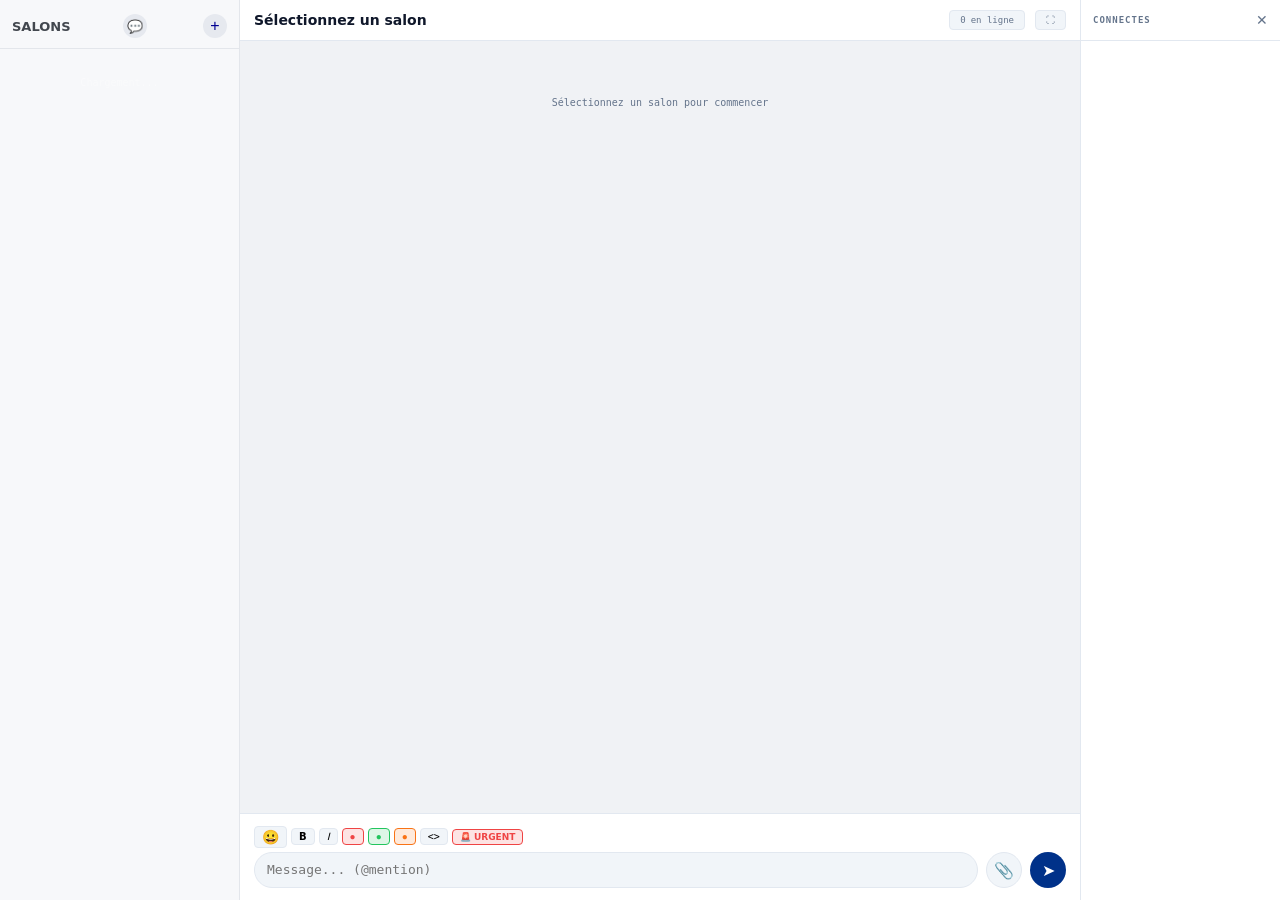
<file: plugins/chat/chat.html>
<!DOCTYPE html>
<html lang="fr">
<head>
<meta charset="UTF-8">
<meta name="viewport" content="width=device-width,initial-scale=1">
<title>SCRIBE Chat</title>
<style>
:root{
  --blue:#003189;--red:#e1000f;--bg:#f0f2f5;--s:#fff;--s2:#f1f5f9;
  --bd:#e2e8f0;--tx:#0f172a;--mu:#64748b;--mo:monospace;
  --online:#22c55e;--mention:#f97316;
}
*{box-sizing:border-box;margin:0;padding:0}
html,body{height:100%;overflow:hidden;font-family:system-ui,sans-serif;background:var(--bg);color:var(--tx)}

/* ── Layout ── */
#chat-root{display:flex;height:100%;overflow:hidden}

/* ── Colonne salons ── */
#col-salons{
  width:240px;flex-shrink:0;background:#f7f8fa;color:#1a1a2e;
  font-family:system-ui,"Segoe UI",Roboto,Helvetica,Arial,sans-serif;border-right:1px solid #e3e6eb;
  display:flex;flex-direction:column;overflow:hidden;
  transition:width .2s;
}
#col-salons.collapsed{width:0;overflow:hidden}
#salon-header{
  padding:14px 12px 10px;border-bottom:1px solid #e3e6eb;flex-shrink:0;
  display:flex;align-items:center;justify-content:space-between;
}
#salon-header h2{font-size:13px;font-weight:600;letter-spacing:0;color:#42474e}
#btn-new-salon, #btn-new-dm{
  width:24px;height:24px;border-radius:50%;background:#e6e9ef;
  border:none;color:#000091;cursor:pointer;font-size:13px;line-height:1;
  display:flex;align-items:center;justify-content:center;
}
#btn-new-salon{font-size:16px}
#btn-new-salon:hover, #btn-new-dm:hover{background:#d7dce6}
#salon-list{flex:1;overflow-y:auto;padding:8px 0}
.salon-section-title{
  font-size:11px;letter-spacing:.5px;color:#8a909c;font-weight:600;
  padding:12px 12px 4px;text-transform:uppercase;
}
.salon-item{
  display:flex;align-items:center;gap:8px;padding:7px 12px;cursor:pointer;
  border-radius:5px;margin:1px 6px;transition:background .1s;
}
.salon-item:hover{background:#ececf0}
.salon-item.active{background:#e6ebf7;color:#000091}
.salon-icon{font-size:14px;flex-shrink:0;width:20px;text-align:center}
.salon-name{font-size:13px;flex:1;overflow:hidden;text-overflow:ellipsis;white-space:nowrap}
.salon-badge{
  background:#e1000f;color:#fff;font-family:var(--mo);font-size:9px;
  padding:1px 5px;border-radius:10px;min-width:18px;text-align:center;
}
.salon-ght-dot{
  width:6px;height:6px;border-radius:50%;background:#7c3aed;flex-shrink:0;
}

/* ── Colonne présence ── */
#col-presence{
  width:200px;flex-shrink:0;background:var(--s);border-left:1px solid var(--bd);
  display:flex;flex-direction:column;overflow:hidden;
}
#col-presence.hidden{display:none}
#presence-header{
  padding:12px;border-bottom:1px solid var(--bd);font-family:var(--mo);
  font-size:9px;font-weight:700;letter-spacing:1px;color:var(--mu);
  display:flex;align-items:center;justify-content:space-between;
}
#presence-list{flex:1;overflow-y:auto;padding:8px 0}
.presence-etab{
  font-family:var(--mo);font-size:8px;letter-spacing:1px;color:var(--mu);
  padding:8px 12px 4px;text-transform:uppercase;
}
.presence-user{
  display:flex;align-items:center;gap:8px;padding:5px 12px;font-size:11px;
}
.presence-dot{
  width:8px;height:8px;border-radius:50%;background:var(--online);flex-shrink:0;
}
.presence-name{overflow:hidden;text-overflow:ellipsis;white-space:nowrap;flex:1}

/* ── Zone centrale ── */
#col-main{flex:1;display:flex;flex-direction:column;overflow:hidden;min-width:0}

#chat-topbar{
  padding:10px 14px;border-bottom:1px solid var(--bd);background:var(--s);
  display:flex;align-items:center;gap:10px;flex-shrink:0;
}
#btn-toggle-salons{
  background:none;border:none;cursor:pointer;font-size:18px;color:var(--mu);padding:2px 6px;
  border-radius:4px;display:none;
}
#chat-salon-title{font-size:14px;font-weight:700;flex:1}
#chat-salon-desc{font-family:var(--mo);font-size:9px;color:var(--mu)}
.topbar-btn{
  font-family:var(--mo);font-size:9px;padding:4px 10px;border-radius:4px;
  border:1px solid var(--bd);background:var(--s2);cursor:pointer;color:var(--mu);
  display:flex;align-items:center;gap:5px;
}
.topbar-btn:hover{background:var(--s);color:var(--tx)}

/* ── Fil messages ── */
#msg-feed{
  flex:1;overflow-y:auto;padding:16px;display:flex;flex-direction:column;gap:4px;
  background:var(--bg);
}
.msg-group{margin-bottom:12px}
.msg-author-line{
  display:flex;align-items:baseline;gap:8px;margin-bottom:3px;padding-left:4px;
}
.msg-author{font-size:12px;font-weight:700;color:var(--blue)}
.msg-author.ght{color:#7c3aed}
.msg-time{font-family:var(--mo);font-size:9px;color:var(--mu)}
.msg-bubble{
  background:var(--s);border-radius:0 8px 8px 8px;padding:8px 12px;
  font-size:13px;line-height:1.5;max-width:100%;word-break:break-word;
  box-shadow:0 1px 2px rgba(0,0,0,.06);
}
.msg-bubble.own{background:#dbeafe;border-radius:8px 0 8px 8px}
.msg-bubble.ght{background:#ede9fe}
.msg-bubble.supprime{opacity:.5;font-style:italic}
.msg-mention{color:var(--mention);font-weight:700}
.msg-reply-preview{
  background:rgba(0,0,0,.05);border-left:3px solid var(--mu);
  padding:4px 8px;border-radius:0 4px 4px 0;margin-bottom:6px;
  font-size:11px;color:var(--mu);cursor:pointer;
}
.msg-reply-preview strong{color:var(--tx);display:block;font-size:10px;margin-bottom:2px}
.msg-pj{
  display:flex;align-items:center;gap:8px;margin-top:6px;
  padding:6px 10px;background:var(--s2);border-radius:6px;
  font-size:11px;cursor:pointer;
}
.msg-pj:hover{background:var(--bd)}
.msg-pj-icon{font-size:16px}
.msg-actions{
  display:none;gap:4px;margin-left:4px;
}
.msg-group:hover .msg-actions{display:flex}
.msg-action-btn{
  font-size:11px;padding:2px 6px;background:var(--s2);border:1px solid var(--bd);
  border-radius:4px;cursor:pointer;color:var(--mu);
}
.msg-action-btn:hover{background:var(--s);color:var(--tx)}
.msg-row{display:flex;align-items:flex-start;gap:6px}
.msg-row .msg-bubble{flex:1}

/* ── Barre saisie ── */
#input-zone{
  padding:12px 14px;border-top:1px solid var(--bd);background:var(--s);flex-shrink:0;
}
#reply-bar{
  display:none;background:var(--s2);border-left:3px solid var(--blue);
  padding:5px 10px;border-radius:0 4px 4px 0;margin-bottom:8px;
  font-size:11px;color:var(--mu);
}
#reply-bar strong{color:var(--tx);font-size:10px}
#reply-cancel{
  float:right;background:none;border:none;cursor:pointer;color:var(--mu);font-size:14px;
}
#autocomplete-box{
  display:none;background:var(--s);border:1px solid var(--bd);border-radius:6px;
  box-shadow:0 4px 16px rgba(0,0,0,.1);max-height:180px;overflow-y:auto;
  margin-bottom:6px;
}
.autocomplete-item{
  padding:7px 12px;cursor:pointer;font-size:12px;display:flex;align-items:center;gap:8px;
}
.autocomplete-item:hover{background:var(--s2)}
.autocomplete-item.selected{background:#dbeafe}
#input-row{display:flex;gap:8px;align-items:flex-end}
#msg-input{
  flex:1;font-family:var(--mono,monospace);font-size:13px;padding:8px 12px;
  border:1px solid var(--bd);border-radius:20px;resize:none;max-height:120px;
  background:var(--s2);color:var(--tx);outline:none;line-height:1.4;
}
#msg-input:focus{border-color:var(--blue);background:var(--s)}
#btn-pj{
  width:36px;height:36px;border-radius:50%;background:var(--s2);border:1px solid var(--bd);
  cursor:pointer;font-size:16px;display:flex;align-items:center;justify-content:center;
  flex-shrink:0;
}
#btn-pj:hover{background:var(--s)}
#btn-send{
  width:36px;height:36px;border-radius:50%;background:var(--blue);border:none;
  color:#fff;cursor:pointer;font-size:16px;display:flex;align-items:center;
  justify-content:center;flex-shrink:0;
}
#btn-send:hover{opacity:.85}
#pj-input{display:none}

/* ── Modal nouveau salon ── */
#modal-salon, #modal-dm{
  display:none;position:fixed;inset:0;background:rgba(0,0,0,.5);z-index:9999;
  align-items:center;justify-content:center;
}
/* ── v3.4 (h34) — Items utilisateurs dans la modale DM ── */
.dm-user-item{
  display:flex;align-items:center;gap:10px;padding:10px 12px;cursor:pointer;
  border-bottom:1px solid var(--bd);transition:background .12s;
}
.dm-user-item:last-child{border-bottom:none}
.dm-user-item:hover{background:var(--s2)}
.dm-user-avatar{
  width:32px;height:32px;border-radius:50%;background:var(--p);color:#fff;
  display:flex;align-items:center;justify-content:center;
  font-family:var(--mo);font-size:11px;font-weight:700;flex-shrink:0;
}
.dm-user-info{flex:1;min-width:0}
.dm-user-name{font-family:var(--mo);font-size:11px;font-weight:700;color:var(--tx)}
.dm-user-meta{font-family:var(--mo);font-size:9px;color:var(--mu);margin-top:2px}
.dm-user-status{
  width:8px;height:8px;border-radius:50%;background:#64748b;flex-shrink:0;
}
.dm-user-status.online{background:#22c55e}
.modal-box{
  background:var(--s);border-radius:10px;width:420px;max-width:95vw;overflow:hidden;
}
.modal-hdr{
  padding:16px 20px;border-bottom:1px solid var(--bd);display:flex;
  align-items:center;justify-content:space-between;
}
.modal-hdr h3{font-family:var(--mo);font-size:11px;font-weight:700}
.modal-close{background:none;border:none;cursor:pointer;font-size:18px;color:var(--mu)}
.modal-body{padding:20px;display:flex;flex-direction:column;gap:12px}
.mff{display:flex;flex-direction:column;gap:4px}
.mff label{font-family:var(--mo);font-size:9px;color:var(--mu);text-transform:uppercase}
.mff input,.mff select,.mff textarea{
  font-family:var(--mo);font-size:11px;padding:7px 10px;
  background:var(--s2);border:1px solid var(--bd);border-radius:5px;color:var(--tx);
}
.color-row{display:flex;gap:8px;flex-wrap:wrap;margin-top:4px}
.color-dot{
  width:26px;height:26px;border-radius:50%;cursor:pointer;
  border:3px solid transparent;transition:border-color .1s;
}
.color-dot.sel{border-color:var(--tx)}
.modal-footer{
  padding:12px 20px;border-top:1px solid var(--bd);display:flex;justify-content:flex-end;gap:8px;
}
.btn-primary{
  font-family:var(--mo);font-size:10px;padding:7px 16px;background:var(--blue);
  color:#fff;border:none;border-radius:5px;cursor:pointer;font-weight:700;
}
.btn-secondary{
  font-family:var(--mo);font-size:10px;padding:7px 16px;background:var(--s2);
  color:var(--mu);border:1px solid var(--bd);border-radius:5px;cursor:pointer;
}

.msg-pj-img img {
  max-width:300px;max-height:200px;border-radius:6px;
  cursor:pointer;display:block;margin-top:4px;
}
/* ── Toast ── */
#toast{
  position:fixed;bottom:16px;right:16px;font-family:var(--mo);font-size:11px;
  padding:8px 14px;border-radius:5px;display:none;z-index:99999;
}
#toast.ok{background:#dcfce7;color:#15803d;border:1px solid #86efac}
#toast.err{background:#fee2e2;color:#dc2626;border:1px solid #fca5a5}

/* ── Responsive mobile ── */
@media(max-width:640px){
  #col-presence{display:none}
  #col-salons{position:absolute;z-index:100;height:100%;left:-240px;transition:left .2s}
  #col-salons.mobile-open{left:0}
  #btn-toggle-salons{display:flex !important}
  #chat-root{position:relative}
}
@media(max-width:900px){
  #col-presence{width:160px}
}
</style>
</head>
<body>
<div id="chat-root">

  <!-- Salons -->
  <div id="col-salons">
    <div id="salon-header">
      <h2>SALONS</h2>
      <button id="btn-new-dm" onclick="chat_openDM()" title="Démarrer une conversation privée"
              style="margin-right:4px">💬</button>
      <button id="btn-new-salon" onclick="chat_openNewSalon()" title="Nouveau salon">+</button>
    </div>
    <div id="salon-list">
      <div style="font-family:monospace;font-size:10px;color:rgba(255,255,255,.4);padding:20px;text-align:center">Chargement...</div>
    </div>
  </div>

  <!-- Zone principale -->
  <div id="col-main">
    <div id="chat-topbar">
      <button id="btn-toggle-salons" onclick="chat_toggleSalons()" title="Salons">&#9776;</button>
      <div style="flex:1">
        <div id="chat-salon-title">Sélectionnez un salon</div>
        <div id="chat-salon-desc"></div>
      </div>
      <button class="topbar-btn" onclick="chat_openPresence()" title="Personnes connectées">
        <span id="presence-count">0</span> en ligne
      </button>
      <button class="topbar-btn" onclick="chat_popout()" title="Ouvrir dans une fenêtre">&#x26F6;</button>
    </div>

    <div id="msg-feed">
      <div style="font-family:monospace;font-size:10px;color:var(--mu);text-align:center;padding:40px">
        Sélectionnez un salon pour commencer
      </div>
    </div>

    <div id="input-zone">
      <div id="pending-pjs" style="display:none;flex-wrap:wrap;gap:6px;padding:6px 0;margin-bottom:6px;overflow-x:auto"></div>
      <div id="reply-bar">
        <button id="reply-cancel" onclick="chat_cancelReply()">&#x2715;</button>
        <strong id="reply-author"></strong>
        <span id="reply-preview"></span>
      </div>
      <div id="autocomplete-box"></div>
      <div style="display:flex;gap:4px;margin-bottom:4px;flex-wrap:wrap;align-items:center">
        <button onclick="chat_toggleEmoji()" title="Emojis" id="btn-emoji" style="font-size:14px;padding:2px 7px;background:var(--s2);border:1px solid var(--bd);border-radius:4px;cursor:pointer">&#128512;</button>
        <button onclick="chat_fmt('**','**')" title="Gras" style="font-family:var(--mono);font-size:10px;font-weight:700;padding:2px 7px;background:var(--s2);border:1px solid var(--bd);border-radius:4px;cursor:pointer">B</button>
        <button onclick="chat_fmt('_','_')" title="Italique" style="font-family:var(--mono);font-size:10px;font-style:italic;padding:2px 7px;background:var(--s2);border:1px solid var(--bd);border-radius:4px;cursor:pointer">I</button>
        <button onclick="chat_fmt('[rouge]','[/rouge]')" title="Rouge" style="font-size:10px;padding:2px 7px;background:rgba(239,68,68,.15);border:1px solid #ef4444;border-radius:4px;cursor:pointer;color:#ef4444;font-weight:700">&#9679;</button>
        <button onclick="chat_fmt('[vert]','[/vert]')" title="Vert" style="font-size:10px;padding:2px 7px;background:rgba(34,197,94,.15);border:1px solid #22c55e;border-radius:4px;cursor:pointer;color:#22c55e;font-weight:700">&#9679;</button>
        <button onclick="chat_fmt('[orange]','[/orange]')" title="Orange" style="font-size:10px;padding:2px 7px;background:rgba(249,115,22,.15);border:1px solid #f97316;border-radius:4px;cursor:pointer;color:#f97316;font-weight:700">&#9679;</button>
        <button onclick="chat_fmt('[code]','[/code]')" title="Code [code]...[/code]" style="font-family:monospace;font-size:10px;padding:2px 7px;background:var(--s2);border:1px solid var(--bd);border-radius:4px;cursor:pointer">&lt;&gt;</button>
        <button onclick="chat_fmt('---URGENT---','---')" title="Urgent" style="font-family:var(--mono);font-size:9px;padding:2px 7px;background:rgba(239,68,68,.15);border:1px solid #ef4444;border-radius:4px;cursor:pointer;color:#ef4444;font-weight:700">&#128680; URGENT</button>
      </div>
      <div id="emoji-picker" style="display:none;flex-wrap:wrap;gap:4px;padding:8px;background:var(--s);border:1px solid var(--bd);border-radius:8px;margin-bottom:6px;max-height:120px;overflow-y:auto;font-size:18px"><span onclick="chat_insertEmoji('😀')" style="cursor:pointer;padding:2px 3px;border-radius:3px" onmouseover="this.style.background='var(--s2)'" onmouseout="this.style.background=''">😀</span><span onclick="chat_insertEmoji('😊')" style="cursor:pointer;padding:2px 3px;border-radius:3px" onmouseover="this.style.background='var(--s2)'" onmouseout="this.style.background=''">😊</span><span onclick="chat_insertEmoji('😅')" style="cursor:pointer;padding:2px 3px;border-radius:3px" onmouseover="this.style.background='var(--s2)'" onmouseout="this.style.background=''">😅</span><span onclick="chat_insertEmoji('😂')" style="cursor:pointer;padding:2px 3px;border-radius:3px" onmouseover="this.style.background='var(--s2)'" onmouseout="this.style.background=''">😂</span><span onclick="chat_insertEmoji('🤣')" style="cursor:pointer;padding:2px 3px;border-radius:3px" onmouseover="this.style.background='var(--s2)'" onmouseout="this.style.background=''">🤣</span><span onclick="chat_insertEmoji('😍')" style="cursor:pointer;padding:2px 3px;border-radius:3px" onmouseover="this.style.background='var(--s2)'" onmouseout="this.style.background=''">😍</span><span onclick="chat_insertEmoji('🥰')" style="cursor:pointer;padding:2px 3px;border-radius:3px" onmouseover="this.style.background='var(--s2)'" onmouseout="this.style.background=''">🥰</span><span onclick="chat_insertEmoji('😎')" style="cursor:pointer;padding:2px 3px;border-radius:3px" onmouseover="this.style.background='var(--s2)'" onmouseout="this.style.background=''">😎</span><span onclick="chat_insertEmoji('🤔')" style="cursor:pointer;padding:2px 3px;border-radius:3px" onmouseover="this.style.background='var(--s2)'" onmouseout="this.style.background=''">🤔</span><span onclick="chat_insertEmoji('😮')" style="cursor:pointer;padding:2px 3px;border-radius:3px" onmouseover="this.style.background='var(--s2)'" onmouseout="this.style.background=''">😮</span><span onclick="chat_insertEmoji('😱')" style="cursor:pointer;padding:2px 3px;border-radius:3px" onmouseover="this.style.background='var(--s2)'" onmouseout="this.style.background=''">😱</span><span onclick="chat_insertEmoji('😭')" style="cursor:pointer;padding:2px 3px;border-radius:3px" onmouseover="this.style.background='var(--s2)'" onmouseout="this.style.background=''">😭</span><span onclick="chat_insertEmoji('😡')" style="cursor:pointer;padding:2px 3px;border-radius:3px" onmouseover="this.style.background='var(--s2)'" onmouseout="this.style.background=''">😡</span><span onclick="chat_insertEmoji('🤒')" style="cursor:pointer;padding:2px 3px;border-radius:3px" onmouseover="this.style.background='var(--s2)'" onmouseout="this.style.background=''">🤒</span><span onclick="chat_insertEmoji('👍')" style="cursor:pointer;padding:2px 3px;border-radius:3px" onmouseover="this.style.background='var(--s2)'" onmouseout="this.style.background=''">👍</span><span onclick="chat_insertEmoji('👎')" style="cursor:pointer;padding:2px 3px;border-radius:3px" onmouseover="this.style.background='var(--s2)'" onmouseout="this.style.background=''">👎</span><span onclick="chat_insertEmoji('👋')" style="cursor:pointer;padding:2px 3px;border-radius:3px" onmouseover="this.style.background='var(--s2)'" onmouseout="this.style.background=''">👋</span><span onclick="chat_insertEmoji('🙏')" style="cursor:pointer;padding:2px 3px;border-radius:3px" onmouseover="this.style.background='var(--s2)'" onmouseout="this.style.background=''">🙏</span><span onclick="chat_insertEmoji('💪')" style="cursor:pointer;padding:2px 3px;border-radius:3px" onmouseover="this.style.background='var(--s2)'" onmouseout="this.style.background=''">💪</span><span onclick="chat_insertEmoji('✅')" style="cursor:pointer;padding:2px 3px;border-radius:3px" onmouseover="this.style.background='var(--s2)'" onmouseout="this.style.background=''">✅</span><span onclick="chat_insertEmoji('❌')" style="cursor:pointer;padding:2px 3px;border-radius:3px" onmouseover="this.style.background='var(--s2)'" onmouseout="this.style.background=''">❌</span><span onclick="chat_insertEmoji('⚠️')" style="cursor:pointer;padding:2px 3px;border-radius:3px" onmouseover="this.style.background='var(--s2)'" onmouseout="this.style.background=''">⚠️</span><span onclick="chat_insertEmoji('🚨')" style="cursor:pointer;padding:2px 3px;border-radius:3px" onmouseover="this.style.background='var(--s2)'" onmouseout="this.style.background=''">🚨</span><span onclick="chat_insertEmoji('🏥')" style="cursor:pointer;padding:2px 3px;border-radius:3px" onmouseover="this.style.background='var(--s2)'" onmouseout="this.style.background=''">🏥</span><span onclick="chat_insertEmoji('🚑')" style="cursor:pointer;padding:2px 3px;border-radius:3px" onmouseover="this.style.background='var(--s2)'" onmouseout="this.style.background=''">🚑</span><span onclick="chat_insertEmoji('💉')" style="cursor:pointer;padding:2px 3px;border-radius:3px" onmouseover="this.style.background='var(--s2)'" onmouseout="this.style.background=''">💉</span><span onclick="chat_insertEmoji('🩺')" style="cursor:pointer;padding:2px 3px;border-radius:3px" onmouseover="this.style.background='var(--s2)'" onmouseout="this.style.background=''">🩺</span><span onclick="chat_insertEmoji('📋')" style="cursor:pointer;padding:2px 3px;border-radius:3px" onmouseover="this.style.background='var(--s2)'" onmouseout="this.style.background=''">📋</span><span onclick="chat_insertEmoji('📞')" style="cursor:pointer;padding:2px 3px;border-radius:3px" onmouseover="this.style.background='var(--s2)'" onmouseout="this.style.background=''">📞</span><span onclick="chat_insertEmoji('🔴')" style="cursor:pointer;padding:2px 3px;border-radius:3px" onmouseover="this.style.background='var(--s2)'" onmouseout="this.style.background=''">🔴</span><span onclick="chat_insertEmoji('🟠')" style="cursor:pointer;padding:2px 3px;border-radius:3px" onmouseover="this.style.background='var(--s2)'" onmouseout="this.style.background=''">🟠</span><span onclick="chat_insertEmoji('🟡')" style="cursor:pointer;padding:2px 3px;border-radius:3px" onmouseover="this.style.background='var(--s2)'" onmouseout="this.style.background=''">🟡</span><span onclick="chat_insertEmoji('🟢')" style="cursor:pointer;padding:2px 3px;border-radius:3px" onmouseover="this.style.background='var(--s2)'" onmouseout="this.style.background=''">🟢</span><span onclick="chat_insertEmoji('🔵')" style="cursor:pointer;padding:2px 3px;border-radius:3px" onmouseover="this.style.background='var(--s2)'" onmouseout="this.style.background=''">🔵</span><span onclick="chat_insertEmoji('⭐')" style="cursor:pointer;padding:2px 3px;border-radius:3px" onmouseover="this.style.background='var(--s2)'" onmouseout="this.style.background=''">⭐</span><span onclick="chat_insertEmoji('🔥')" style="cursor:pointer;padding:2px 3px;border-radius:3px" onmouseover="this.style.background='var(--s2)'" onmouseout="this.style.background=''">🔥</span><span onclick="chat_insertEmoji('💡')" style="cursor:pointer;padding:2px 3px;border-radius:3px" onmouseover="this.style.background='var(--s2)'" onmouseout="this.style.background=''">💡</span><span onclick="chat_insertEmoji('📢')" style="cursor:pointer;padding:2px 3px;border-radius:3px" onmouseover="this.style.background='var(--s2)'" onmouseout="this.style.background=''">📢</span><span onclick="chat_insertEmoji('🔔')" style="cursor:pointer;padding:2px 3px;border-radius:3px" onmouseover="this.style.background='var(--s2)'" onmouseout="this.style.background=''">🔔</span><span onclick="chat_insertEmoji('🕐')" style="cursor:pointer;padding:2px 3px;border-radius:3px" onmouseover="this.style.background='var(--s2)'" onmouseout="this.style.background=''">🕐</span><span onclick="chat_insertEmoji('📍')" style="cursor:pointer;padding:2px 3px;border-radius:3px" onmouseover="this.style.background='var(--s2)'" onmouseout="this.style.background=''">📍</span></div>
      <div id="input-row">
        <textarea id="msg-input" rows="1" placeholder="Message... (@mention)"
          oninput="chat_onInput(this)" onkeydown="chat_onKeydown(event)"></textarea>
        <input type="file" id="pj-input" multiple accept=".pdf,.doc,.docx,.xls,.xlsx,.ppt,.pptx,.odt,.ods,.odp,.txt,.csv,.png,.jpg,.jpeg,.gif,.webp" onchange="chat_uploadPJ(this)">
        <button id="btn-pj" onclick="document.getElementById('pj-input').click()" title="Piece jointe">&#128206;</button>
        <button id="btn-send" onclick="chat_send()" title="Envoyer">&#10148;</button>
      </div>
    </div>
  </div>

  <!-- Présence -->
  <div id="col-presence">
    <div id="presence-header">
      CONNECTES
      <button style="background:none;border:none;cursor:pointer;font-size:14px;color:var(--mu)" onclick="chat_closePresence()">&#x2715;</button>
    </div>
    <div id="presence-list"></div>
  </div>

</div>

<!-- Modal nouveau salon -->
<div id="modal-salon">
  <div class="modal-box">
    <div class="modal-hdr">
      <h3>NOUVEAU SALON</h3>
      <button class="modal-close" onclick="chat_closeNewSalon()">&#x2715;</button>
    </div>
    <div class="modal-body">
      <div class="mff">
        <label>Nom du salon *</label>
        <input type="text" id="ns-nom" placeholder="ex: pharmacie-urgence">
      </div>
      <div class="mff">
        <label>Description</label>
        <input type="text" id="ns-desc" placeholder="À quoi sert ce salon ?">
      </div>
      <div class="mff">
        <label>Type</label>
        <select id="ns-type">
          <option value="local">Local (cet établissement uniquement)</option>
          <option value="territorial">Territorial (visible par tous les GHTs)</option>
        </select>
      </div>
      <div class="mff">
        <label>Couleur</label>
        <div class="color-row" id="color-row">
          <div class="color-dot sel" data-c="#003189" style="background:#003189" onclick="chat_selColor(this)"></div>
          <div class="color-dot" data-c="#16a34a" style="background:#16a34a" onclick="chat_selColor(this)"></div>
          <div class="color-dot" data-c="#d97706" style="background:#d97706" onclick="chat_selColor(this)"></div>
          <div class="color-dot" data-c="#7c3aed" style="background:#7c3aed" onclick="chat_selColor(this)"></div>
          <div class="color-dot" data-c="#dc2626" style="background:#dc2626" onclick="chat_selColor(this)"></div>
          <div class="color-dot" data-c="#0891b2" style="background:#0891b2" onclick="chat_selColor(this)"></div>
        </div>
        <input type="hidden" id="ns-color" value="#003189">
      </div>
      <div class="mff">
        <label>Icone (emoji)</label>
        <input type="text" id="ns-icon" value="💬" maxlength="2" style="width:60px">
      </div>
    </div>
    <div class="modal-footer">
      <button class="btn-secondary" onclick="chat_closeNewSalon()">Annuler</button>
      <button class="btn-primary" onclick="chat_createSalon()">Créer le salon</button>
    </div>
  </div>
</div>

<!-- v3.4 (h34) — Modal nouvelle conversation privée (DM 1-à-1) -->
<div id="modal-dm">
  <div class="modal-box" style="max-width:480px">
    <div class="modal-hdr">
      <h3>💬 NOUVELLE CONVERSATION PRIVÉE</h3>
      <button class="modal-close" onclick="chat_closeDM()">&#x2715;</button>
    </div>
    <div class="modal-body">
      <div style="font-family:var(--mo);font-size:10px;color:var(--mu);margin-bottom:10px;line-height:1.5">
        Sélectionnez un destinataire. La conversation sera <strong>strictement privée</strong>
        entre vous deux : invisible des autres utilisateurs et de l'administration.
      </div>
      <div class="mff">
        <label>Rechercher un utilisateur</label>
        <input type="text" id="dm-search" placeholder="Tapez un nom..."
               oninput="chat_filterDMUsers(this.value)"
               style="width:100%;font-family:var(--mo);font-size:11px">
      </div>
      <div id="dm-user-list" style="max-height:300px;overflow-y:auto;border:1px solid var(--bd);border-radius:4px;margin-top:8px">
        <div style="padding:20px;text-align:center;color:var(--mu);font-family:var(--mo);font-size:10px">Chargement…</div>
      </div>
    </div>
  </div>
</div>

<div id="toast"></div>

<script>
var _tok = function() {
  try {
    var params = new URLSearchParams(window.location.search);
    var t = params.get("token");
    if (t) return t;
    try { t = window.parent.localStorage.getItem("scribe_token"); if (t) return t; } catch(e2) {}
    return localStorage.getItem("scribe_token") || "";
  } catch(e) { return ""; }
};
var _api = function(url, opts) {
  opts = opts || {};
  opts.headers = opts.headers || {};
  opts.headers["Authorization"] = "Bearer " + _tok();
  if (opts.body && !opts.headers["Content-Type"]) {
    opts.headers["Content-Type"] = "application/json";
  }
  return fetch(url, opts);
};

var _toast = function(msg, type) {
  var el = document.getElementById("toast");
  el.textContent = msg;
  el.className = type || "ok";
  el.style.display = "block";
  clearTimeout(el._t);
  el._t = setTimeout(function() { el.style.display = "none"; }, 3000);
};

var _esc = function(s) {
  return String(s || "").replace(/&/g,"&amp;").replace(/</g,"&lt;").replace(/>/g,"&gt;");
};

// ── État global ──────────────────────────────────────────────────────────────
var _salons = [];
var _pjMap = {};     // id → nom fichier
var _msgMap = {};    // msgKey → message objet
var _pendingPJs = []; // [{id, nom, taille, ext, dataUrl}] — PJs pré-uploadées
var _fedBase = "";      // URL base du collecteur
var _fedToken = "";     // token fédération
var _chatSyncIds = {};  // salon_nom → dernier id collecteur vu
var _syncReady = false; // collecteur configuré
var _mysigle = "";   // sigle de l'instance locale
var _currentSalon = null;
var _messages = [];
var _presence = {};
var _replyTo = null;
var _autocompleteUsers = [];
var _autocompleteIdx = -1;
var _lastMsgId = 0;
var _pollTimer = null;
var _pingTimer = null;
var _newColor = "#003189";
var _myUserId = null;

// v3.0.0 — Circuit breaker pour les appels collecteur depuis instance joueur.
// Variables au scope GLOBAL du script (pas dans chat_init) pour que les
// fonctions chat_syncCollecteur / chat_pushPresence définies plus bas
// puissent les lire (sinon ReferenceError au runtime).
var _chatCollFailCount = 0;
var _chatCollDisabled = false;
var _chatSyncTimer = null;
var _chatPresenceTimer = null;
window._chatCollNoteFail = function() {
  _chatCollFailCount++;
  if (_chatCollFailCount >= 3 && !_chatCollDisabled) {
    _chatCollDisabled = true;
    if (_chatSyncTimer) clearInterval(_chatSyncTimer);
    if (_chatPresenceTimer) clearInterval(_chatPresenceTimer);
    console.warn("SCRIBE Chat: sync collecteur désactivée (3 x 401). Probablement mode exercice sans token fédération valide.");
  }
};

// ── Init ─────────────────────────────────────────────────────────────────────
function chat_init() {
  chat_loadPresence();
  chat_loadSalons();
  _pingTimer = setInterval(chat_ping, 30000);
  chat_ping();

  // Charger la config fédération pour la sync chat inter-GHT
  // IMPORTANT : on récupère _mysigle ET on démarre le sync dans le MÊME .then()
  // pour éviter une race où chat_syncCollecteur tournerait avant que _mysigle
  // soit défini → on n'ignorerait pas nos propres messages → doublons.
  _api("/api/v1/federation/status").then(function(r) {
    return r.ok ? r.json() : null;
  }).then(function(fed) {
    if (!fed) return;
    // 1. _mysigle FIRST (essentiel pour le filtre anti-doublon)
    if (fed.etablissement) _mysigle = fed.etablissement || "";
    // 2. v3000h22 — Sync chat inter-instances RÉACTIVÉE en mode exercice.
    // Le collecteur exercice (port 8565) accepte le token fédération de
    // l'instance via _check_any_auth(). Le circuit breaker se déclenche
    // automatiquement après 3 x 401 si jamais ça ne marche pas — donc on
    // tente, et on s'auto-coupe seulement si nécessaire.
    if (fed.ready && fed.collecteur_url && fed.token && _mysigle) {
      _fedBase = fed.collecteur_url.replace("/api/push", "");
      _fedToken = fed.token || "";
      _syncReady = true;
      // Démarrer le polling messages + présence
      chat_syncCollecteur();
      chat_pushPresence();
      _chatSyncTimer = setInterval(chat_syncCollecteur, 4000);    // pull messages 4s
      _chatPresenceTimer = setInterval(chat_pushPresence, 25000); // ping présence 25s
      console.info("SCRIBE Chat: sync collecteur activée → " + _fedBase + " (sigle " + _mysigle + ")");
    } else if (fed.ready && fed.collecteur_url && !_mysigle) {
      console.warn("SCRIBE Chat: fédération prête mais sigle absent — sync collecteur désactivée pour éviter doublons");
    } else {
      console.info("SCRIBE Chat: fédération non configurée → sync collecteur désactivée");
    }
  }).catch(function(){});

  // Vérifier que le token est disponible
  if (!_tok()) {
    var list = document.getElementById("salon-list");
    if (list) list.innerHTML = "<div style='color:#f87171;font-size:10px;padding:12px;font-family:monospace'>Token absent — rechargez la page SCRIBE</div>";
    console.error("SCRIBE Chat: token JWT manquant");
    return;
  }

  // Charger les utilisateurs pour l'autocomplétion
  _api("/api/v1/auth/users").then(function(r) {
    return r.ok ? r.json() : [];
  }).then(function(users) {
    _autocompleteUsers = users;
  }).catch(function(){});
  // Récupérer l'utilisateur courant
  _api("/api/v1/auth/me").then(function(r) {
    return r.ok ? r.json() : null;
  }).then(function(u) {
    if (u) _myUserId = u.id;
  }).catch(function(){});
}

// ── Salons ───────────────────────────────────────────────────────────────────
function chat_loadSalons() {
  var list = document.getElementById("salon-list");
  _api("/api/v1/chat/salons").then(function(r) {
    if (!r.ok) {
      if (list) list.innerHTML = "<div style='color:#f87171;font-size:10px;padding:12px;font-family:monospace'>Erreur " + r.status + " — rechargement dans 5s</div>";
      setTimeout(chat_loadSalons, 5000);
      return [];
    }
    return r.json();
  }).then(function(data) {
    if (!data || !data.length) return;
    _salons = data;
    chat_renderSalons();
    if (!_currentSalon && data.length > 0) {
      chat_openSalon(data[0]);
    }
  }).catch(function(e) {
    if (list) list.innerHTML = "<div style='color:#f87171;font-size:10px;padding:12px;font-family:monospace'>Connexion impossible — rechargement dans 5s</div>";
    setTimeout(chat_loadSalons, 5000);
  });
}

function chat_renderSalons() {
  var list = document.getElementById("salon-list");
  // v3.4 (h34) — Trois sections : DM (conversations privées), territorial, local
  var dms = _salons.filter(function(s) { return s.is_dm || s.type === "dm"; });
  var terr = _salons.filter(function(s) { return s.type === "territorial"; });
  var local = _salons.filter(function(s) { return s.type === "local"; });

  var html = "";
  if (dms.length) {
    html += "<div class='salon-section-title'>&#128172; Conversations privées</div>";
    html += dms.map(chat_renderSalonItem).join("");
  }
  if (terr.length) {
    html += "<div class='salon-section-title'>&#127760; Territorial G7</div>";
    html += terr.map(chat_renderSalonItem).join("");
  }
  if (local.length) {
    html += "<div class='salon-section-title'>&#127973; Mon établissement</div>";
    html += local.map(chat_renderSalonItem).join("");
  }
  list.innerHTML = html;
}

function chat_renderSalonItem(s) {
  var active = _currentSalon && _currentSalon.id === s.id ? " active" : "";
  var col = s.couleur || "#7c3aed";
  var ght = s.type === "territorial"
    ? "<div class='salon-ght-dot' style='background:" + col + "'></div>"
    : "";
  var activeStyle = (active && s.couleur)
    ? " style='border-left:3px solid " + col + ";background:rgba(0,0,0,.15)'"
    : "";
  // v3.4 (h34) — Pour les DM, afficher le nom du peer plutôt que "#dm-X-Y"
  var isDM = (s.is_dm || s.type === "dm");
  var nameLabel, iconLabel;
  if (isDM) {
    nameLabel = s.peer_display_name || s.nom_affiche || ("Conversation privée");
    iconLabel = "&#128172;";  // 💬
  } else {
    nameLabel = "#" + _esc(s.nom);
    iconLabel = _esc(s.icone);
  }
  return "<div class='salon-item" + active + "' data-salon-id='" + s.id + "'" + activeStyle + " onclick='chat_openSalonById(" + s.id + ")'>" +
    "<span class='salon-icon'>" + iconLabel + "</span>" +
    "<span class='salon-name' style='color:" + (active ? col : "") + "'>" + (isDM ? _esc(nameLabel) : nameLabel) + "</span>" +
    ght +
  "</div>";
}

function chat_openSalonById(id) {
  var s = _salons.find(function(x) { return x.id === id; });
  if (s) chat_openSalon(s);
}

function chat_openSalon(sJson) {
  var s = typeof sJson === "string" ? JSON.parse(sJson) : sJson;
  // Stopper le poll AVANT de changer de salon
  if (_pollTimer) { clearInterval(_pollTimer); _pollTimer = null; }
  _currentSalon = s;
  _lastMsgId = 0;
  _messages = [];

  // v3.4 (h34) — Pour les DM, afficher le nom du peer dans le bandeau
  var isDM = (s.is_dm || s.type === "dm");
  if (isDM) {
    var label = s.peer_display_name || s.nom_affiche || "Conversation privée";
    document.getElementById("chat-salon-title").textContent = "💬 " + label;
    document.getElementById("chat-salon-desc").textContent = "Conversation strictement privée — invisible des autres utilisateurs";
  } else {
    document.getElementById("chat-salon-title").textContent = "#" + s.nom;
    document.getElementById("chat-salon-desc").textContent = s.description || "";
  }

  // Vider le feed immédiatement pour feedback visuel
  var feed = document.getElementById("msg-feed");
  if (feed) feed.innerHTML = "<div style='font-family:monospace;font-size:10px;color:var(--mu);text-align:center;padding:40px'>Chargement...</div>";

  chat_renderSalons();
  // Charger les messages puis relancer le poll
  chat_loadMessages(true, function() {
    _pollTimer = setInterval(chat_pollMessages, 3000);
  });

  // Sur mobile, fermer le panneau salons
  if (window.innerWidth <= 640) {
    document.getElementById("col-salons").classList.remove("mobile-open");
  }
}

// ── Messages ─────────────────────────────────────────────────────────────────
function chat_loadMessages(reset, callback) {
  if (!_currentSalon) { if (callback) callback(); return; }
  var url = "/api/v1/chat/salons/" + _currentSalon.id + "/messages?limit=50";
  _api(url).then(function(r) {
    return r.ok ? r.json() : [];
  }).then(function(data) {
    if (reset) {
      _messages = data;
      chat_renderMessages(true);
    } else {
      var newMsgs = data.filter(function(m) { return m.id > _lastMsgId; });
      if (newMsgs.length) {
        _messages = _messages.concat(newMsgs);
        newMsgs.forEach(function(m) { chat_appendMessage(m); });
      }
    }
    if (data.length) {
      _lastMsgId = Math.max.apply(null, data.map(function(m) { return m.id; }));
    }
    if (callback) callback();
  }).catch(function() { if (callback) callback(); });
}

function chat_pollMessages() {
  if (!_currentSalon) return;
  var url = "/api/v1/chat/salons/" + _currentSalon.id + "/messages?limit=20";
  _api(url).then(function(r) {
    return r.ok ? r.json() : [];
  }).then(function(data) {
    var newMsgs = data.filter(function(m) { return m.id > _lastMsgId; });
    if (newMsgs.length) {
      newMsgs.forEach(function(m) {
        _messages.push(m);
        chat_appendMessage(m);
      });
      _lastMsgId = Math.max.apply(null, data.map(function(m) { return m.id; }));
    }
  }).catch(function(){});
}

function chat_renderMessages(scrollBottom) {
  var feed = document.getElementById("msg-feed");
  if (!_messages.length) {
    feed.innerHTML = "<div style='font-family:monospace;font-size:10px;color:var(--mu);text-align:center;padding:40px'>Aucun message — soyez le premier !</div>";
    return;
  }
  feed.innerHTML = "";
  _messages.forEach(function(m) { chat_appendMessage(m); });
  if (scrollBottom) { feed.scrollTop = feed.scrollHeight; }
}

function chat_appendMessage(m) {
  var feed = document.getElementById("msg-feed");
  var isOwn = m.auteur_id && m.auteur_id === _myUserId;
  var isGHT = m.origine === "ght";
  var atBottom = feed.scrollHeight - feed.scrollTop - feed.clientHeight < 80;

  var replyHtml = "";
  if (m.reply_to) {
    var replyText = (m.reply_to.contenu || "").replace(/<[^>]+>/g,"").substring(0, 100);
    replyHtml = "<div class='msg-reply-preview' onclick='chat_scrollTo(" + m.reply_to.id + ")' style='cursor:pointer'>" +
      "<strong style='display:block;margin-bottom:2px;color:var(--blue)'>" + _esc(m.reply_to.auteur_nom) + "</strong>" +
      "<span style='opacity:.8'>" + _esc(replyText) + (replyText.length >= 100 ? "…" : "") + "</span>" +
    "</div>";
  }

  // Formater le contenu avec mentions
  var contenu = _esc(m.contenu);
  // Mise en forme : gras, italique, couleurs, code, urgent
  contenu = contenu
    .replace(/\*\*([^*]+)\*\*/g, "<strong>$1</strong>")
    .replace(/_([^_]+)_/g, "<em>$1</em>")
    .replace(/\[code\](.*?)\[\/code\]/g, "<code style='background:rgba(0,0,0,.1);padding:1px 4px;border-radius:3px;font-family:monospace'>$1</code>")
    .replace(/\[rouge\](.*?)\[\/rouge\]/g, "<span style='color:#ef4444;font-weight:600'>$1</span>")
    .replace(/\[vert\](.*?)\[\/vert\]/g, "<span style='color:#22c55e;font-weight:600'>$1</span>")
    .replace(/\[orange\](.*?)\[\/orange\]/g, "<span style='color:#f97316;font-weight:600'>$1</span>")
    .replace(/---URGENT---(.*?)---/g, "<span style='background:#ef4444;color:#fff;padding:2px 8px;border-radius:4px;font-weight:700'>&#128680; URGENT $1</span>");
  // URLs cliquables
  contenu = contenu.replace(/(https?:\/\/[^\s<>"]+)/g,
    "<a href='$1' target='_blank' rel='noopener' style='color:var(--blue);text-decoration:underline'>$1</a>");
  contenu = contenu.replace(/@([\w\-\[\]]+)/g, "<span class='msg-mention'>@$1</span>");

  var pjHtml = "";
  if (m.pj && m.pj.length) {
    pjHtml = m.pj.map(function(p) {
      var ext = p.nom.split(".").pop().toUpperCase();
      _pjMap[p.id] = p.nom;
      var isImage = ["PNG","JPG","JPEG","GIF","WEBP","SVG"].indexOf(ext) >= 0;
      // PJ inter-GHT (id commence par "ght-") → URL du collecteur
      var isGhtPj = String(p.id).indexOf("ght-") === 0;
      var pjUrl = isGhtPj
        ? (_fedBase + "/api/chat/pj/" + p.id + "?token=" + _fedToken)
        : ("/api/v1/chat/pj/" + p.id + "?token=" + _tok());
      if (isImage) {
        return "<div class='msg-pj-img' data-pj-id='" + p.id + "'>" +
          "<img src='" + pjUrl + "' " +
          "style='max-width:300px;max-height:200px;border-radius:6px;cursor:pointer;display:block;margin-top:4px' " +
          "onclick='chat_downloadPJExtUrl(" + JSON.stringify(pjUrl) + "," + JSON.stringify(p.nom) + ")' " +
          "onerror='this.remove()' " +
          "alt='" + _esc(p.nom) + "'></div>";
      }
      return "<div class='msg-pj' data-pj-id='" + p.id + "' onclick='chat_downloadPJExtUrl(" + JSON.stringify(pjUrl) + "," + JSON.stringify(p.nom) + ")'>" +
        "<span class='msg-pj-icon'>&#128206;</span>" +
        "<span style='flex:1;font-size:11px'>" + _esc(p.nom) + "</span>" +
        "<span style='font-family:monospace;font-size:9px;color:var(--mu)'>" + ext + " " + Math.round(p.taille/1024) + "Ko</span>" +
      "</div>";
    }).join("");
  }

  var bubbleClass = "msg-bubble" + (isOwn ? " own" : "") + (isGHT ? " ght" : "") + (m.supprime ? " supprime" : "");
  var authorClass = "msg-author" + (isGHT ? " ght" : "");

  var ts = "";
  if (m.horodatage) {
    try {
      var tsStr = m.horodatage;
      // Normaliser : ajouter Z si absent, remplacer espace par T
      if (tsStr.indexOf("Z") < 0 && tsStr.indexOf("+") < 0) tsStr = tsStr.replace(" ", "T") + "Z";
      var d = new Date(tsStr);
      if (!isNaN(d.getTime())) {
        ts = d.toLocaleTimeString("fr-FR", {hour:"2-digit",minute:"2-digit"});
      }
    } catch(e) {}
  }

  var actionsHtml = "";
  if (!m.supprime) {
    var msgKey = "mk_" + String(m.id).replace(/[^a-zA-Z0-9]/g, "_");
    _msgMap[msgKey] = m;
    actionsHtml = "<div class='msg-actions'>" +
      "<button class='msg-action-btn' data-mkey='" + msgKey + "' onclick='chat_replyToKey(this.dataset.mkey)'>&#8617; R&eacute;pondre</button>";
    if (isOwn) {
      actionsHtml += "<button class='msg-action-btn' style='color:#dc2626' data-mkey='" + msgKey + "' onclick='chat_deleteMsgKey(this.dataset.mkey)'>Supprimer</button>";
    }
    actionsHtml += "</div>";
  }

  var div = document.createElement("div");
  div.className = "msg-group";
  div.id = "msg-" + m.id;
  div.innerHTML = "<div class='msg-author-line'>" +
      "<span class='" + authorClass + "'>" + _esc(m.auteur_nom) + "</span>" +
      "<span class='msg-time'>" + ts + (isGHT ? " &#127760;" : "") + "</span>" +
      actionsHtml +
    "</div>" +
    "<div class='msg-row'>" +
      "<div class='" + bubbleClass + "'>" +
        replyHtml +
        "<div>" + contenu + "</div>" +
        pjHtml +
      "</div>" +
    "</div>";

  feed.appendChild(div);
  if (atBottom) { feed.scrollTop = feed.scrollHeight; }

  // Notification si message mentionne l'utilisateur courant
  var myName = _autocompleteUsers && _autocompleteUsers.length
    ? null : null; // On utilise display_name via presence
  var myDisplay = "";
  Object.values(_presence).forEach(function(arr) {
    arr.forEach(function(u) { if (!myDisplay) myDisplay = u.display_name; });
  });
  var isMentioned = myDisplay && m.mentions && m.mentions.some(function(mn) {
    return mn.toLowerCase() === myDisplay.toLowerCase();
  });
  if (isMentioned || (m.auteur_sigle && m.auteur_sigle !== (_mysigle || ""))) {
    // Envoyer un event au parent (index.html) pour le badge
    try {
      window.parent.postMessage({type: "scribe-chat-new-msg", mentioned: isMentioned}, "*");
    } catch(e) {}
  }
}

function chat_scrollTo(msgId) {
  var el = document.getElementById("msg-" + msgId);
  if (el) { el.scrollIntoView({behavior:"smooth", block:"center"}); }
}

// ── Envoi ────────────────────────────────────────────────────────────────────
function chat_send() {
  if (!_currentSalon) { _toast("Sélectionnez un salon", "err"); return; }
  var inp = document.getElementById("msg-input");
  var contenu = inp.value.trim();
  if (!contenu && !_pendingPJs.length) return; // Autoriser envoi si PJs

  // Extraire les mentions
  var mentions = [];
  var re = /@([\w\-\[\]]+)/g;
  var m;
  while ((m = re.exec(contenu)) !== null) { mentions.push(m[1]); }

  // Séparer les PJs inline (dataUrl) des PJs uploadées (id serveur)
  var inlinePJs = _pendingPJs.filter(function(p) { return p.inline; });
  var serverPJs = _pendingPJs.filter(function(p) { return !p.inline; });
  var body = {
    contenu: contenu,
    mentions: mentions,
    reply_to_id: (_replyTo && !isNaN(parseInt(_replyTo.id))) ? parseInt(_replyTo.id) : null,
    pj_ids: serverPJs.map(function(p) { return p.id; }),
    pj_inline: inlinePJs.map(function(p) {
      return {nom: p.nom, taille: p.taille, dataUrl: p.dataUrl};
    }),
  };

  _api("/api/v1/chat/salons/" + _currentSalon.id + "/messages", {
    method: "POST", body: JSON.stringify(body)
  }).then(function(r) {
    return r.ok ? r.json() : Promise.reject(r.status);
  }).then(function(msg) {
    inp.value = "";
    inp.style.height = "auto";
    chat_cancelReply();
    // ── Apprentissage du sigle ────────────────────────────────────────
    // Le backend a mis msg.auteur_sigle exactement comme il le mettra
    // sur les messages futurs. Synchroniser _mysigle dessus garantit
    // que le filtre anti-doublon match exactement, même si le sigle
    // d'origine (config.js) diffère par casse/espaces de celui injecté
    // par le backend ou par la mappage du collecteur.
    if (msg.auteur_sigle) {
      _mysigle = msg.auteur_sigle;
    }
    // Si PJs → recharger le message depuis l'API pour avoir les PJs à jour
    if (msg.pj && msg.pj.length) {
      _messages.push(msg);
      if (msg.id > _lastMsgId) _lastMsgId = msg.id;
      chat_appendMessage(msg);
    } else {
      _messages.push(msg);
      if (msg.id > _lastMsgId) _lastMsgId = msg.id;
      chat_appendMessage(msg);
    }
    document.getElementById("msg-feed").scrollTop = 9999999;
    document.getElementById("autocomplete-box").style.display = "none";
    // Sauvegarder les PJs avant vidage pour le push collecteur
    var _pendingPJsSent = _pendingPJs.slice();
    // Vider les PJs en attente
    _pendingPJs = [];
    chat_renderPendingPJs();
    // Pousser vers le collecteur si salon territorial et sync active
    if (_syncReady && _currentSalon && _currentSalon.type === "territorial") {
      // NE PAS envoyer les images en base64 → trop lourd, cause CORS+500
      // Envoyer uniquement les métadonnées avec URL directe vers cette instance
      var srcOrigin = window.location.origin;
      // URL directe vers chaque PJ sur cette instance (sans base64)
      var pjsMeta = (msg.pj || []).map(function(p) {
        var pjUrl = srcOrigin + "/api/v1/chat/pj/" + p.id + "?token=" + _fedToken;
        return {nom: p.nom, taille: p.taille, remote_url: pjUrl};
      });
      fetch(_fedBase + "/api/chat/messages", {
        method: "POST",
        headers: {Authorization: "Bearer " + _fedToken, "Content-Type": "application/json"},
        body: JSON.stringify({
          salon_nom:    _currentSalon.nom,
          auteur_nom:   msg.auteur_nom,
          auteur_sigle: msg.auteur_sigle,
          contenu:      msg.contenu,
          mentions:     msg.mentions || [],
          pj_meta:      pjsMeta,
        })
      }).catch(function(){});
   }
  }).catch(function(e) {
    _toast("Erreur envoi : " + e, "err");
  });
}

function chat_onKeydown(e) {
  var ac = document.getElementById("autocomplete-box");
  var items = ac.querySelectorAll(".autocomplete-item");

  if (ac.style.display !== "none" && items.length) {
    if (e.key === "ArrowDown") {
      e.preventDefault();
      _autocompleteIdx = Math.min(_autocompleteIdx + 1, items.length - 1);
      items.forEach(function(el, i) { el.classList.toggle("selected", i === _autocompleteIdx); });
      return;
    }
    if (e.key === "ArrowUp") {
      e.preventDefault();
      _autocompleteIdx = Math.max(_autocompleteIdx - 1, 0);
      items.forEach(function(el, i) { el.classList.toggle("selected", i === _autocompleteIdx); });
      return;
    }
    if (e.key === "Tab" || e.key === "Enter") {
      if (_autocompleteIdx >= 0 && items[_autocompleteIdx]) {
        e.preventDefault();
        items[_autocompleteIdx].click();
        return;
      }
    }
    if (e.key === "Escape") {
      ac.style.display = "none";
      return;
    }
  }

  if (e.key === "Enter" && !e.shiftKey) {
    e.preventDefault();
    chat_send();
  }
}

function chat_onInput(el) {
  // Auto-resize
  el.style.height = "auto";
  el.style.height = Math.min(el.scrollHeight, 120) + "px";
  // Autocomplétion @mention
  var val = el.value;
  var cursor = el.selectionStart;
  var before = val.substring(0, cursor);
  var atMatch = before.match(/@([\w\-]*)$/);
  if (atMatch) {
    var query = atMatch[1].toLowerCase();
    chat_showAutocomplete(query, before.lastIndexOf("@"), cursor);
  } else {
    document.getElementById("autocomplete-box").style.display = "none";
  }
}

function chat_showAutocomplete(query, atPos, cursor) {
  var results = [];
  var q = (query || "").toLowerCase();
  // Uniquement les utilisateurs CONNECTES (présence locale + GHT)
  var allConnected = {};
  // Présence locale
  Object.values(_presence).forEach(function(arr) {
    arr.forEach(function(u) { allConnected[u.display_name] = {label: u.display_name, icon: "👤"}; });
  });
  // Présence inter-GHT
  Object.values(_presenceGHT || {}).forEach(function(arr) {
    arr.forEach(function(u) { allConnected[u.display_name] = {label: u.display_name, icon: "🌐"}; });
  });
  Object.values(allConnected).forEach(function(u) {
    if (!q || u.label.toLowerCase().includes(q)) {
      results.push({label: u.label, value: u.label, icon: u.icon});
    }
  });
  // Établissements connectés
  Object.keys(Object.assign({}, _presence, _presenceGHT || {})).forEach(function(s) {
    if (!q || s.toLowerCase().includes(q)) {
      results.push({label: s + " (établissement)", value: s, icon: "🏥"});
    }
  });

  results = results.slice(0, 8);
  var ac = document.getElementById("autocomplete-box");
  if (!results.length) { ac.style.display = "none"; return; }

  _autocompleteIdx = -1;
  // Assigner aux variables GLOBALES (pas var → shadowing)
  _acResults = results;
  _acAtPos = atPos;
  _acCursor = cursor;
  ac.innerHTML = results.map(function(r, i) {
    return "<div class='autocomplete-item' data-ac-idx='" + i + "' onclick='chat_pickMentionIdx(" + i + ")'>" +
      r.icon + " " + _esc(r.label) + "</div>";
  }).join("");
  ac.style.display = "block";
}

var _acResults = [];
var _acAtPos = 0;
var _acCursor = 0;

function chat_toggleEmoji() {
  var p = document.getElementById("emoji-picker");
  if (p) p.style.display = p.style.display === "none" ? "flex" : "none";
}

function chat_insertEmoji(e) {
  var inp = document.getElementById("msg-input");
  if (!inp) return;
  var pos = inp.selectionStart || inp.value.length;
  inp.value = inp.value.substring(0, pos) + e + inp.value.substring(pos);
  inp.focus();
  inp.selectionStart = inp.selectionEnd = pos + e.length;
  inp.style.height = "auto";
  inp.style.height = Math.min(inp.scrollHeight, 120) + "px";
  document.getElementById("emoji-picker").style.display = "none";
}

function chat_fmt(before, after) {
  var inp = document.getElementById("msg-input");
  if (!inp) return;
  var start = inp.selectionStart, end = inp.selectionEnd;
  var sel = inp.value.substring(start, end) || "texte";
  inp.value = inp.value.substring(0, start) + before + sel + after + inp.value.substring(end);
  inp.focus();
  inp.selectionStart = start + before.length;
  inp.selectionEnd = start + before.length + sel.length;
  inp.style.height = "auto";
  inp.style.height = Math.min(inp.scrollHeight, 120) + "px";
}

function chat_pickMentionIdx(idx) {
  var r = _acResults[idx];
  if (r) chat_pickMention(r.value, _acAtPos, _acCursor);
}

function chat_pickMention(val, atPos, cursor) {
  var inp = document.getElementById("msg-input");
  var before = inp.value.substring(0, atPos);
  var after = inp.value.substring(cursor);
  inp.value = before + "@" + val + " " + after;
  inp.focus();
  document.getElementById("autocomplete-box").style.display = "none";
  _autocompleteIdx = -1;
}

// ── Répondre ─────────────────────────────────────────────────────────────────
function chat_replyToId(id) {
  var m = _messages.find(function(x) { return String(x.id) === String(id); });
  if (m) chat_replyTo(m);
}

function chat_replyToKey(key) {
  var m = _msgMap[key];
  if (m) chat_replyTo(m);
}

function chat_deleteMsgKey(key) {
  var m = _msgMap[key];
  if (!m) return;
  if (String(m.id).indexOf("coll-") === 0) {
    alert("Impossible de supprimer un message d un autre etablissement.");
    return;
  }
  chat_deleteMsg(m.id);
}

function chat_replyTo(mJson) {
  var m = typeof mJson === "string" ? JSON.parse(mJson) : mJson;
  _replyTo = m;
  var authorEl = document.getElementById("reply-author");
  var previewEl = document.getElementById("reply-preview");
  if (authorEl) authorEl.textContent = m.auteur_nom;
  if (previewEl) {
    var preview = (m.contenu || "").replace(/<[^>]+>/g, "").substring(0, 80);
    previewEl.textContent = preview + (m.contenu && m.contenu.length > 80 ? "…" : "");
  }
  var bar = document.getElementById("reply-bar");
  if (bar) bar.style.display = "block";
  document.getElementById("msg-input").focus();
}

function chat_cancelReply() {
  _replyTo = null;
  document.getElementById("reply-bar").style.display = "none";
  document.getElementById("reply-author").textContent = "";
  document.getElementById("reply-preview").textContent = "";
}

// ── Supprimer message ─────────────────────────────────────────────────────────
function chat_deleteMsg(msgId) {
  if (!confirm("Supprimer ce message ?")) return;
  _api("/api/v1/chat/salons/" + _currentSalon.id + "/messages/" + msgId, {method:"DELETE"})
    .then(function(r) {
      if (r.ok) {
        var el = document.getElementById("msg-" + msgId);
        if (el) {
          var bubble = el.querySelector(".msg-bubble");
          if (bubble) { bubble.textContent = "_(message supprimé)_"; bubble.classList.add("supprime"); }
        }
      } else { _toast("Erreur suppression", "err"); }
    });
}

// ── Pièces jointes ────────────────────────────────────────────────────────────
function chat_uploadPJ(input) {
  if (!_currentSalon) { _toast("Sélectionnez un salon", "err"); return; }
  var files = Array.from(input.files || []);
  if (!files.length) return;
  input.value = "";

  files.forEach(function(file) {
    var reader = new FileReader();
    reader.onload = function(e) {
      var dataUrl = e.target.result;
      var ext = (file.name.split(".").pop() || "").toUpperCase();
      // Mode inline : stocker le dataUrl directement sans pré-upload
      // (compatible collecteur ET instances SCRIBE avec images lourdes)
      var fakePj = {
        id: "inline-" + Date.now() + "-" + Math.random().toString(36).slice(2),
        nom: file.name,
        taille: file.size,
        ext: ext,
        dataUrl: dataUrl,
        inline: true,
      };
      _pendingPJs.push(fakePj);
      chat_renderPendingPJs();
    };
    reader.readAsDataURL(file);
  });
}

function chat_renderPendingPJs() {
  var zone = document.getElementById("pending-pjs");
  if (!zone) return;
  if (!_pendingPJs.length) { zone.style.display = "none"; zone.innerHTML = ""; return; }
  zone.style.display = "flex";
  zone.innerHTML = _pendingPJs.map(function(pj, i) {
    var isImg = ["JPG","JPEG","PNG","GIF","WEBP","SVG"].indexOf((pj.ext||"").toUpperCase()) >= 0;
    var preview = isImg
      ? "<img src='" + pj.dataUrl + "' style='height:60px;border-radius:4px;object-fit:cover'>"
      : "<span style='font-size:20px'>&#128206;</span>";
    return "<div style='position:relative;display:inline-flex;flex-direction:column;align-items:center;gap:2px;background:var(--s2);border:1px solid var(--bd);border-radius:6px;padding:6px 8px;font-size:10px;max-width:80px'>" +
      preview +
      "<span style='overflow:hidden;text-overflow:ellipsis;white-space:nowrap;max-width:70px;font-family:monospace'>" + _esc(pj.nom) + "</span>" +
      "<button onclick='chat_removePendingPJ(" + i + ")' style='position:absolute;top:-6px;right:-6px;width:16px;height:16px;border-radius:50%;background:#ef4444;color:#fff;border:none;cursor:pointer;font-size:10px;line-height:1;display:flex;align-items:center;justify-content:center'>&#x2715;</button>" +
    "</div>";
  }).join("");
}

function chat_removePendingPJ(idx) {
  _pendingPJs.splice(idx, 1);
  chat_renderPendingPJs();
}

function chat_downloadPJExtUrl(url, nom) {
  var a = document.createElement("a");
  a.href = url;
  a.download = nom || "fichier";
  a.click();
}

function chat_downloadPJById(pjId) {
  var nom = _pjMap[pjId] || "fichier";
  chat_downloadPJ(pjId, nom);
}

function chat_downloadPJ(pjId, nom) {
  var a = document.createElement("a");
  a.href = "/api/v1/chat/pj/" + pjId + "?token=" + _tok();
  a.download = nom;
  a.click();
}

// ── Présence ─────────────────────────────────────────────────────────────────
function chat_ping() {
  _api("/api/v1/chat/presence/ping", {method:"POST"}).catch(function(){});
}

function chat_loadPresence() {
  _api("/api/v1/chat/presence").then(function(r) {
    return r.ok ? r.json() : {};
  }).then(function(data) {
    _presence = data;
    chat_renderPresenceMerged();
  }).catch(function(){});
  setTimeout(chat_loadPresence, 15000);
  // Aussi pinger la présence locale
  chat_ping();
}

function chat_renderPresence() {
  var list = document.getElementById("presence-list");
  var html = "";
  var mySigleNorm = (_mysigle || "").toUpperCase().trim();
  Object.entries(_presence).sort().forEach(function(entry) {
    var sigle = entry[0], users = entry[1];
    var isMyEtab = sigle.toUpperCase().trim() === mySigleNorm || !mySigleNorm;
    html += "<div class='presence-etab'>" + _esc(sigle) + " (" + users.length + ")</div>";
    // v3.4 (h38g) — Double-cliquer sur un user local démarre un DM
    users.forEach(function(u) {
      var canDM = isMyEtab && u && u.id && u.id !== _myUserId;
      var cursor = canDM ? "pointer" : "default";
      var ondblclick = canDM
        ? " ondblclick=\"chat_startDM(" + u.id + "," + JSON.stringify(u.display_name || u.username || "?") + ")\""
        : "";
      var title = canDM ? "Double-cliquer pour démarrer une conversation privée" : "";
      html += "<div class='presence-user' style='cursor:" + cursor + ";user-select:none'" + ondblclick + " title='" + _esc(title) + "'>"
            + "<div class='presence-dot'></div>"
            + "<div class='presence-name'>" + _esc(u.display_name) + "</div>"
            + "</div>";
    });
  });
  list.innerHTML = html || "<div style='font-family:monospace;font-size:10px;color:var(--mu);padding:16px;text-align:center'>Aucun utilisateur connecté</div>";
}

function chat_openPresence() {
  var col = document.getElementById("col-presence");
  col.classList.toggle("hidden");
}

function chat_closePresence() {
  document.getElementById("col-presence").classList.add("hidden");
}

// ── Nouveau salon ─────────────────────────────────────────────────────────────
function chat_openNewSalon() {
  document.getElementById("modal-salon").style.display = "flex";
  document.getElementById("ns-nom").value = "";
  document.getElementById("ns-desc").value = "";
  document.getElementById("ns-type").value = "local";
  document.getElementById("ns-icon").value = "💬";
  document.getElementById("ns-color").value = "#003189";
  document.querySelectorAll(".color-dot").forEach(function(d) { d.classList.remove("sel"); });
  var first = document.querySelector(".color-dot");
  if (first) first.classList.add("sel");
}

function chat_closeNewSalon() {
  document.getElementById("modal-salon").style.display = "none";
}

function chat_selColor(el) {
  document.querySelectorAll(".color-dot").forEach(function(d) { d.classList.remove("sel"); });
  el.classList.add("sel");
  document.getElementById("ns-color").value = el.dataset.c;
  _newColor = el.dataset.c;
}

function chat_createSalon() {
  var nom = document.getElementById("ns-nom").value.trim();
  if (!nom) { _toast("Nom requis", "err"); return; }
  var type = document.getElementById("ns-type").value;
  var body = {
    nom: nom,
    description: document.getElementById("ns-desc").value.trim() || null,
    type: type,
    couleur: document.getElementById("ns-color").value,
    icone: document.getElementById("ns-icon").value || "💬"
  };
  _api("/api/v1/chat/salons", {method:"POST", body:JSON.stringify(body)})
    .then(function(r) { return r.ok ? r.json() : Promise.reject(r.status); })
    .then(function(s) {
      _toast("Salon #" + s.nom + " créé !", "ok");
      chat_closeNewSalon();
      // Si salon territorial : pousser vers le collecteur (qu'il soit syncReady ou pas)
      if (type === "territorial") {
        // Récupérer l'URL du collecteur depuis fed-status
        _api("/api/v1/federation/status").then(function(fr) {
          return fr.ok ? fr.json() : null;
        }).then(function(fed) {
          if (fed && fed.collecteur_url) {
            var fedBase = fed.collecteur_url.replace("/api/push", "");
            var fedToken = fed.token || "";
            fetch(fedBase + "/api/chat/salons", {
              method: "POST",
              headers: {Authorization: "Bearer " + fedToken, "Content-Type": "application/json"},
              body: JSON.stringify({nom: s.nom})
            }).catch(function(){});
          }
        }).catch(function(){});
      }
      chat_loadSalons();
    }).catch(function(e) { _toast("Erreur création : " + e, "err"); });
}

// ── v3.4 (h34) — Conversation privée (DM 1-à-1) ───────────────────────────────
var _dmAllUsers = [];  // cache des utilisateurs récupérés

function chat_openDM() {
  document.getElementById("modal-dm").style.display = "flex";
  document.getElementById("dm-search").value = "";
  var list = document.getElementById("dm-user-list");
  list.innerHTML = '<div style="padding:20px;text-align:center;color:var(--mu);font-family:var(--mo);font-size:10px">Chargement…</div>';
  // Charger l'annuaire (route déjà utilisée par mobile et messagerie web)
  _api("/api/v1/auth/annuaire-messagerie")
    .then(function(r) { return r.ok ? r.json() : []; })
    .then(function(users) {
      _dmAllUsers = Array.isArray(users) ? users : [];
      chat_renderDMUsers(_dmAllUsers);
    })
    .catch(function() {
      list.innerHTML = '<div style="padding:20px;text-align:center;color:var(--mu);font-family:var(--mo);font-size:10px">Erreur de chargement de l\'annuaire</div>';
    });
}

function chat_closeDM() {
  document.getElementById("modal-dm").style.display = "none";
}

function chat_filterDMUsers(query) {
  var q = (query || "").toLowerCase().trim();
  if (!q) { chat_renderDMUsers(_dmAllUsers); return; }
  var filtered = _dmAllUsers.filter(function(u) {
    var name = (u.display_name || "").toLowerCase();
    var uname = (u.username || "").toLowerCase();
    var svc = (u.service || "").toLowerCase();
    return name.indexOf(q) >= 0 || uname.indexOf(q) >= 0 || svc.indexOf(q) >= 0;
  });
  chat_renderDMUsers(filtered);
}

function chat_renderDMUsers(users) {
  var list = document.getElementById("dm-user-list");
  if (!users.length) {
    list.innerHTML = '<div style="padding:20px;text-align:center;color:var(--mu);font-family:var(--mo);font-size:10px">Aucun utilisateur trouvé</div>';
    return;
  }
  var html = users.map(function(u) {
    var initials = (u.display_name || u.username || "?").trim().split(/\s+/).slice(0, 2).map(function(p) { return p[0]; }).join("").toUpperCase();
    var statusClass = u.online ? "online" : "";
    var meta = [u.service, u.role].filter(Boolean).join(" · ");
    return '<div class="dm-user-item" onclick="chat_startDM(' + u.id + ', \'' + (u.display_name || u.username).replace(/'/g, "\\'") + '\')">' +
      '<div class="dm-user-avatar">' + initials + '</div>' +
      '<div class="dm-user-info">' +
        '<div class="dm-user-name">' + (u.display_name || u.username) + '</div>' +
        '<div class="dm-user-meta">' + meta + '</div>' +
      '</div>' +
      '<div class="dm-user-status ' + statusClass + '" title="' + (u.online ? "En ligne" : "Hors ligne") + '"></div>' +
    '</div>';
  }).join("");
  list.innerHTML = html;
}

function chat_startDM(peerUserId, displayName) {
  _api("/api/v1/chat/dm/start", {
    method: "POST",
    body: JSON.stringify({peer_user_id: peerUserId})
  })
    .then(function(r) {
      if (!r.ok) { return r.json().then(function(d) { throw new Error(d.detail || "Erreur"); }); }
      return r.json();
    })
    .then(function(salon) {
      _toast("Conversation avec " + displayName + " prête", "ok");
      chat_closeDM();
      // Recharger la liste de salons et ouvrir le DM
      chat_loadSalons();
      setTimeout(function() {
        chat_openSalonById(salon.id);
      }, 250);
    })
    .catch(function(e) {
      _toast("Erreur : " + e.message, "err");
    });
}


// ── Mobile ────────────────────────────────────────────────────────────────────
function chat_toggleSalons() {
  document.getElementById("col-salons").classList.toggle("mobile-open");
}

// ── Popout ────────────────────────────────────────────────────────────────────
function chat_popout() {
  var token = _tok();
  var salon = _currentSalon ? "&salon=" + _currentSalon.id : "";
  window.open("/api/v1/chat/ui/popout?token=" + encodeURIComponent(token) + salon, "_blank",
    "width=900,height=700,menubar=no,toolbar=no,scrollbars=yes");
}

// ── Exposer dans window ───────────────────────────────────────────────────────

// ── Sync inter-GHT via collecteur ─────────────────────────────────────────
// v3000h22 — Réactivation en mode exercice. Le collecteur (port 8565 exo
// ou 9000 prod) accepte le token fédération via _check_any_auth().

// Track le dernier message ID reçu par salon (clé = salon_nom)
var _chatLastSyncId = {};

function chat_syncCollecteur() {
  if (_chatCollDisabled || !_syncReady || !_fedBase || !_fedToken) return;
  // Pour chaque salon territorial connu, pull les nouveaux messages
  (_salons || []).forEach(function(salon) {
    if (!salon || salon.type !== "territorial") return;
    var key = salon.nom;
    var since = _chatLastSyncId[key] || 0;
    var url = _fedBase + "/api/chat/messages?salon_nom=" + encodeURIComponent(key)
              + "&since_id=" + since;
    fetch(url, {
      headers: {"Authorization": "Bearer " + _fedToken},
    }).then(function(r) {
      if (r.status === 401 || r.status === 403) {
        if (typeof window._chatCollNoteFail === "function") {
          window._chatCollNoteFail();
        }
        return null;
      }
      return r.ok ? r.json() : null;
    }).then(function(msgs) {
      if (!Array.isArray(msgs) || !msgs.length) return;
      // v3.4 (h38g) — Filtre case-insensitive sur le sigle.
      // Le collecteur normalise les sigles entrants en UPPER+strip
      // (cf. h38 fix sigle traînant). Si _mysigle local est en
      // minuscule mais le serveur retourne le sigle en majuscule,
      // la comparaison stricte échouait → message ré-injecté en
      // local → doublon visuel. On normalise les deux côtés.
      var mySigleNorm = (_mysigle || "").toUpperCase().trim();
      var foreign = msgs.filter(function(m) {
        var s = ((m && m.auteur_sigle) || "").toUpperCase().trim();
        return s !== mySigleNorm;
      });
      // Mettre à jour le since_id avec le max reçu (même nos propres messages)
      var maxId = msgs.reduce(function(acc, m) {
        return (m && m.id > acc) ? m.id : acc;
      }, since);
      _chatLastSyncId[key] = maxId;
      if (!foreign.length) return;
      // Injecter dans la mémoire locale et afficher si salon courant
      if (!_messages[salon.id]) _messages[salon.id] = [];
      foreign.forEach(function(m) {
        // Anti-doublon par contenu (au cas où)
        var dup = _messages[salon.id].some(function(existing) {
          return existing.contenu === m.contenu
              && existing.auteur_sigle === m.auteur_sigle
              && Math.abs(
                  (new Date(existing.horodatage).getTime() || 0) -
                  (new Date(m.horodatage).getTime() || 0)
                 ) < 5000;
        });
        if (dup) return;
        // Format compatible affichage local
        var msg = {
          id:            "ght-" + m.id,
          auteur_id:     null,
          auteur_nom:    m.auteur_nom || m.auteur_sigle,
          auteur_sigle:  m.auteur_sigle,
          contenu:       m.contenu,
          mentions:      m.mentions || [],
          horodatage:    m.horodatage,
          origine:       "ght",
          pj:            m.pj || [],
          reply_to_id:   m.reply_to_id || null,
        };
        _messages[salon.id].push(msg);
        if (_currentSalon && _currentSalon.id === salon.id) {
          chat_appendMessage(msg);
        }
      });
      if (_currentSalon && _currentSalon.id === salon.id) {
        var feed = document.getElementById("msg-feed");
        if (feed) feed.scrollTop = 9999999;
      }
    }).catch(function(e) {
      // Erreur réseau silencieuse (le circuit breaker s'en chargera si trop)
    });
  });
}

var _presenceGHT = {};

function chat_pushPresence() {
  if (_chatCollDisabled || !_syncReady || !_fedBase || !_fedToken) return;
  // 1. Push notre présence
  var displayName = "";
  try {
    if (window.parent && window.parent.SCRIBE_CONFIG) {
      displayName = window.parent.SCRIBE_CONFIG.user_display_name
                 || window.parent.SCRIBE_CONFIG.username
                 || "";
    }
  } catch(e) {}
  if (!displayName) {
    // fallback : décoder le JWT côté client pour avoir le username
    try {
      var tok = _tok();
      if (tok) {
        var parts = tok.split(".");
        if (parts.length === 3) {
          var payload = JSON.parse(atob(parts[1].replace(/-/g,"+").replace(/_/g,"/")));
          displayName = payload.username || payload.sub || "";
        }
      }
    } catch(e) {}
  }
  if (!displayName) displayName = _mysigle;
  fetch(_fedBase + "/api/chat/presence/ping", {
    method: "POST",
    headers: {"Authorization": "Bearer " + _fedToken, "Content-Type": "application/json"},
    body: JSON.stringify({
      sigle: _mysigle,
      display_name: displayName,
      user_id: Math.abs(("" + displayName + _mysigle).split("").reduce(function(a,c){return a*31+c.charCodeAt(0);},0)) % 1000000,
    }),
  }).then(function(r) {
    if (r.status === 401 || r.status === 403) {
      if (typeof window._chatCollNoteFail === "function") window._chatCollNoteFail();
    }
  }).catch(function(){});

  // 2. Pull la présence des autres établissements
  fetch(_fedBase + "/api/chat/presence", {
    headers: {"Authorization": "Bearer " + _fedToken},
  }).then(function(r) {
    return r.ok ? r.json() : null;
  }).then(function(data) {
    if (!data || typeof data !== "object") return;
    // data = { sigle: [{user_id, display_name, last_seen}, ...], ... }
    _presenceGHT = {};
    Object.keys(data).forEach(function(sigle) {
      if (sigle === _mysigle) return;  // Skip nous-même
      _presenceGHT[sigle] = data[sigle] || [];
    });
    chat_renderPresenceMerged();
  }).catch(function(){});
}

function chat_renderPresenceMerged() {
  // Fusionner présence locale + GHT
  var merged = {};
  // Locale
  Object.entries(_presence).forEach(function(e) {
    merged[e[0]] = (merged[e[0]] || []).concat(e[1]);
  });
  // GHT (autres établissements)
  Object.entries(_presenceGHT).forEach(function(e) {
    var sigle = e[0];
    var users = e[1];
    // Éviter les doublons avec le sigle local
    var sigleLocal = _mysigle || "";
    if (sigle === sigleLocal) return; // déjà dans la présence locale
    merged[sigle] = (merged[sigle] || []).concat(users);
  });

  var list = document.getElementById("presence-list");
  if (!list) return;
  var total = 0;
  var html = "";
  var mySigleNorm = (_mysigle || "").toUpperCase().trim();
  Object.keys(merged).sort().forEach(function(sigle) {
    var users = merged[sigle];
    if (!users.length) return;
    total += users.length;
    html += "<div class='presence-etab'>" + sigle + " (" + users.length + ")</div>";
    // v3.4 (h38g) — Démarrer un DM en DOUBLE-CLIQUANT sur un utilisateur LOCAL.
    // (Single-click ne fait rien pour éviter ouvertures accidentelles.)
    // Les utilisateurs GHT n'ont pas d'id en DB locale donc on ne peut pas
    // démarrer un DM avec eux ; on les laisse affichés sans interaction active.
    var isMyEtab = sigle.toUpperCase().trim() === mySigleNorm;
    users.forEach(function(u) {
      var canDM = isMyEtab && u && u.id && u.id !== _myUserId;
      var cursor = canDM ? "pointer" : "default";
      var title = canDM ? "Double-cliquer pour démarrer une conversation privée" : "";
      var ondblclick = canDM
        ? " ondblclick=\"chat_startDM(" + u.id + "," + JSON.stringify(u.display_name || u.username || "?") + ")\""
        : "";
      html += "<div class='presence-user' style='cursor:" + cursor + ";user-select:none'" + ondblclick + " title='" + _esc(title) + "'>"
            + "<div class='presence-dot'></div>"
            + "<div class='presence-name'>" + _esc(u.display_name) + "</div>"
            + "</div>";
    });
  });
  list.innerHTML = html || "<div style='font-family:monospace;font-size:10px;color:var(--mu);padding:16px;text-align:center'>Aucun utilisateur connecté</div>";
  var el = document.getElementById("presence-count");
  if (el) el.textContent = total;
}

window.chat_init            = chat_init;
window.chat_openSalonById   = chat_openSalonById;
window.chat_openSalon       = chat_openSalon;
window.chat_send            = chat_send;
window.chat_startDM         = chat_startDM;
window.chat_onInput         = chat_onInput;
window.chat_onKeydown       = chat_onKeydown;
window.chat_pickMention     = chat_pickMention;
window.chat_replyToId       = chat_replyToId;
window.chat_replyToKey      = chat_replyToKey;
window.chat_deleteMsgKey    = chat_deleteMsgKey;
window.chat_toggleEmoji     = chat_toggleEmoji;
window.chat_insertEmoji     = chat_insertEmoji;
window.chat_fmt             = chat_fmt;
window.chat_pickMentionIdx  = chat_pickMentionIdx;
window.chat_replyTo         = chat_replyTo;
window.chat_cancelReply     = chat_cancelReply;
window.chat_deleteMsg       = chat_deleteMsg;
window.chat_uploadPJ        = chat_uploadPJ;
window.chat_downloadPJExtUrl = chat_downloadPJExtUrl;
window.chat_downloadPJById  = chat_downloadPJById;
window.chat_removePendingPJ = chat_removePendingPJ;
window.chat_renderPendingPJs = chat_renderPendingPJs;
window.chat_downloadPJ      = chat_downloadPJ;
window.chat_scrollTo        = chat_scrollTo;
window.chat_openNewSalon    = chat_openNewSalon;
window.chat_closeNewSalon   = chat_closeNewSalon;
window.chat_selColor        = chat_selColor;
window.chat_createSalon     = chat_createSalon;
window.chat_toggleSalons    = chat_toggleSalons;
window.chat_popout          = chat_popout;
window.chat_syncCollecteur  = chat_syncCollecteur;
window.chat_pushPresence    = chat_pushPresence;
window.chat_openPresence    = chat_openPresence;
window.chat_closePresence   = chat_closePresence;

// Attendre que l'instance SCRIBE ait fini son init (auth prête ou token stable)
// avant de lancer les fetch du chat. Évite la cascade de 401 quand le plugin
// charge plus vite que le traitement de ?autotoken= par la page hôte.
function _chatBootstrap() {
  var tries = 0;
  function tryInit() {
    tries++;
    // Cas 1 : page hôte (parent ou self) a signalé auth_ready
    try {
      var p = window.parent || window;
      if (p.__scribe_auth_ready) { chat_init(); return; }
    } catch(e) {}
    // Cas 2 : pas d'info claire, mais un token est présent — on tente
    //         (après 2 essais pour laisser le temps à ?autotoken= d'être traité)
    if (tries >= 3 && _tok()) { chat_init(); return; }
    // Cas 3 : garde-fou — après 6s on démarre quoi qu'il arrive
    if (tries >= 12) { chat_init(); return; }
    setTimeout(tryInit, 500);
  }
  try {
    var p = window.parent;
    if (p && p !== window) {
      p.addEventListener("scribe-auth-ready", function() { chat_init(); }, { once: true });
    }
  } catch(e) {}
  tryInit();
}

// Guard contre double-init
(function() {
  var _origInit = chat_init;
  var _done = false;
  chat_init = function() {
    if (_done) return;
    _done = true;
    _origInit();
  };
})();

window.addEventListener("load", _chatBootstrap);
</script>
</body>
</html>
</file>
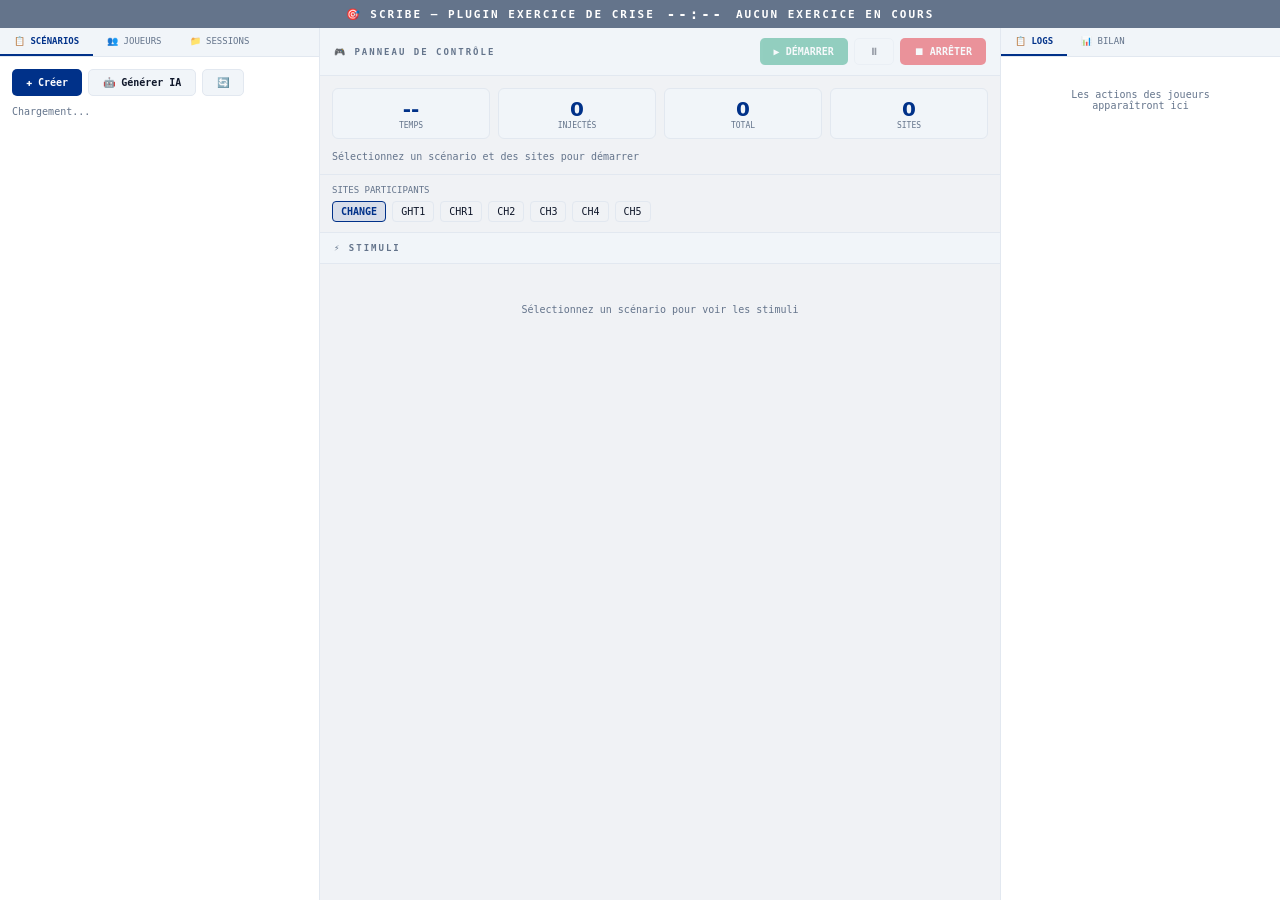
<file: plugins/exercice/exercice.html>
<!DOCTYPE html>
<html lang="fr">
<head>
<meta charset="UTF-8">
<meta name="viewport" content="width=device-width,initial-scale=1">
<title>SCRIBE — Exercice de Crise</title>
<style>
:root {
  --blue:#003189; --red:#e1000f; --green:#059669; --orange:#d97706;
  --purple:#7c3aed; --bg:#f0f2f5; --s:#fff; --s2:#f1f5f9;
  --bd:#e2e8f0; --tx:#0f172a; --mu:#64748b; --mo:monospace;
}
*{box-sizing:border-box;margin:0;padding:0}
html,body{height:100%;font-family:system-ui,sans-serif;background:var(--bg);color:var(--tx)}

/* ── Bannière exercice ── */
#exo-banner{
  background:var(--red);color:#fff;font-family:var(--mo);font-size:11px;
  font-weight:700;text-align:center;padding:6px;letter-spacing:2px;
  display:flex;align-items:center;justify-content:center;gap:12px;
}
#exo-banner.inactive{background:#64748b}
#banner-clock{font-size:14px;font-weight:900;letter-spacing:3px}

/* ── Layout principal ── */
#exo-root{display:flex;flex-direction:column;height:100%;overflow:hidden}
#exo-body{flex:1;display:flex;overflow:hidden;gap:0}
#col-left{width:320px;flex-shrink:0;border-right:1px solid var(--bd);display:flex;flex-direction:column;background:var(--s);overflow:hidden}
#col-main{flex:1;display:flex;flex-direction:column;overflow:hidden}
#col-right{width:280px;flex-shrink:0;border-left:1px solid var(--bd);display:flex;flex-direction:column;background:var(--s);overflow:hidden}

/* ── Sections communes ── */
.section-hdr{padding:10px 14px;border-bottom:1px solid var(--bd);font-family:var(--mo);font-size:9px;font-weight:700;letter-spacing:2px;color:var(--mu);background:var(--s2);display:flex;align-items:center;justify-content:space-between}
.section-body{flex:1;overflow-y:auto;padding:10px}

/* ── Tabs ── */
.tab-bar{display:flex;border-bottom:1px solid var(--bd);background:var(--s2)}
.tab-btn{font-family:var(--mo);font-size:9px;padding:8px 14px;border:none;background:none;cursor:pointer;color:var(--mu);border-bottom:2px solid transparent;transition:all .15s}
.tab-btn.active{color:var(--blue);border-bottom-color:var(--blue);font-weight:700}
.tab-pane{display:none;flex:1;overflow-y:auto;padding:12px}
.tab-pane.active{display:block}

/* ── Boutons ── */
.btn{font-family:var(--mo);font-size:10px;padding:7px 14px;border-radius:5px;border:none;cursor:pointer;font-weight:700;transition:all .15s}
.btn-blue{background:var(--blue);color:#fff}
.btn-blue:hover{opacity:.85}
.btn-red{background:var(--red);color:#fff}
.btn-red:hover{opacity:.85}
.btn-green{background:var(--green);color:#fff}
.btn-green:hover{opacity:.85}
.btn-orange{background:var(--orange);color:#fff}
.btn-orange:hover{opacity:.85}
.btn-ghost{background:var(--s2);color:var(--tx);border:1px solid var(--bd)}
.btn-ghost:hover{background:var(--bd)}
.btn:disabled{opacity:.4;cursor:not-allowed}

/* ── Scénarios ── */
.scenario-card{border:1px solid var(--bd);border-radius:8px;padding:12px;margin-bottom:10px;cursor:pointer;transition:all .15s}
.scenario-card:hover{border-color:var(--blue);background:rgba(0,49,137,.04)}
.scenario-card.selected{border-color:var(--blue);background:rgba(0,49,137,.08)}
.sc-titre{font-weight:700;font-size:13px;margin-bottom:4px}
.sc-meta{font-family:var(--mo);font-size:9px;color:var(--mu);display:flex;gap:10px;flex-wrap:wrap}
.badge{display:inline-block;font-family:var(--mo);font-size:8px;padding:2px 6px;border-radius:10px;font-weight:700}
.badge-sanitaire{background:#dcfce7;color:#15803d}
.badge-cyber{background:#dbeafe;color:#1d4ed8}
.badge-moyen{background:#fef3c7;color:#d97706}
.badge-difficile{background:#fee2e2;color:#dc2626}
.badge-expert{background:#f3e8ff;color:#7c3aed}

/* ── Stimuli timeline ── */
.stimulus-item{display:flex;align-items:flex-start;gap:8px;padding:8px;border-radius:6px;margin-bottom:6px;border:1px solid var(--bd);transition:all .2s}
.stimulus-item.done{background:#dcfce7;border-color:#86efac;opacity:.7}
.stimulus-item.active{background:#fef3c7;border-color:#fcd34d;animation:pulse 2s infinite}
.stimulus-item.error{background:#fee2e2;border-color:#fca5a5}
@keyframes pulse{0%,100%{opacity:1}50%{opacity:.6}}
.stim-dot{width:12px;height:12px;border-radius:50%;flex-shrink:0;margin-top:2px}
.stim-dot-pending{background:var(--bd)}
.stim-dot-done{background:var(--green)}
.stim-dot-active{background:var(--orange);animation:pulse 1s infinite}
.stim-dot-error{background:var(--red)}
.stim-info{flex:1;min-width:0}
.stim-titre{font-size:11px;font-weight:600;white-space:nowrap;overflow:hidden;text-overflow:ellipsis}
.stim-meta{font-family:var(--mo);font-size:8px;color:var(--mu);margin-top:2px}
.stim-actions{display:flex;gap:4px;margin-top:4px}
.btn-inject{font-family:var(--mo);font-size:8px;padding:2px 8px;background:var(--orange);color:#fff;border:none;border-radius:3px;cursor:pointer}
.btn-inject:hover{opacity:.85}

/* ── Joueurs ── */
.joueur-card{padding:8px 10px;border:1px solid var(--bd);border-radius:6px;margin-bottom:6px}
.j-role{font-size:11px;font-weight:700}
.j-meta{font-family:var(--mo);font-size:9px;color:var(--mu);margin-top:2px}
.j-login{font-family:var(--mo);font-size:9px;background:var(--s2);padding:2px 6px;border-radius:3px;margin-top:4px;display:inline-block}

/* ── Bilan ── */
.bilan-section{margin-bottom:16px}
.bilan-titre{font-family:var(--mo);font-size:9px;font-weight:700;letter-spacing:2px;color:var(--mu);margin-bottom:8px;text-transform:uppercase}
.bilan-note{font-size:32px;font-weight:900;color:var(--blue)}
.bilan-item{padding:5px 8px;border-left:3px solid var(--bd);margin-bottom:4px;font-size:12px}
.bilan-item.fort{border-color:var(--green)}
.bilan-item.axe{border-color:var(--orange)}
.bilan-item.rec-haute{border-color:var(--red)}
.bilan-item.rec-moy{border-color:var(--orange)}

/* ── Formulaires ── */
.form-row{display:flex;flex-direction:column;gap:4px;margin-bottom:10px}
.form-row label{font-family:var(--mo);font-size:9px;color:var(--mu);text-transform:uppercase}
.form-row input,.form-row select,.form-row textarea{
  font-family:var(--mo);font-size:11px;padding:7px 10px;
  background:var(--s2);border:1px solid var(--bd);border-radius:5px;color:var(--tx)
}
.form-row textarea{resize:vertical;min-height:60px}
.sites-checkboxes{display:flex;flex-wrap:wrap;gap:6px;margin-top:4px}
.site-cb{display:flex;align-items:center;gap:4px;font-family:var(--mo);font-size:10px;padding:4px 8px;border:1px solid var(--bd);border-radius:4px;cursor:pointer;transition:all .15s}
.site-cb:hover{border-color:var(--blue)}
.site-cb.sel{background:rgba(0,49,137,.1);border-color:var(--blue);color:var(--blue);font-weight:700}

/* ── Action log ── */
.action-item{padding:5px 8px;border-left:3px solid var(--bd);margin-bottom:3px;font-size:11px}
.action-item.INCIDENT_CREE{border-color:var(--red)}
.action-item.DECISION{border-color:var(--blue)}
.action-item.TRANSFERT{border-color:var(--orange)}
.action-item.MESSAGE{border-color:var(--purple)}
.action-t{font-family:var(--mo);font-size:9px;color:var(--mu);margin-right:6px}

/* ── Toast ── */
#toast{position:fixed;bottom:16px;right:16px;font-family:var(--mo);font-size:11px;padding:8px 14px;border-radius:5px;display:none;z-index:9999}
#toast.ok{background:#dcfce7;color:#15803d;border:1px solid #86efac}
#toast.err{background:#fee2e2;color:#dc2626;border:1px solid #fca5a5}
#toast.info{background:#dbeafe;color:#1d4ed8;border:1px solid #93c5fd}

/* ── Spinner ── */
.spin{animation:spin .8s linear infinite;display:inline-block}
@keyframes spin{from{transform:rotate(0deg)}to{transform:rotate(360deg)}}

/* ── Stat cards ── */
.stats-row{display:flex;gap:8px;margin-bottom:12px;flex-wrap:wrap}
.stat-card{flex:1;min-width:70px;background:var(--s2);border:1px solid var(--bd);border-radius:6px;padding:8px;text-align:center}
.stat-val{font-size:20px;font-weight:900;color:var(--blue)}
.stat-lbl{font-family:var(--mo);font-size:8px;color:var(--mu);text-transform:uppercase}
</style>
</head>
<body>
<div id="exo-root">

  <!-- Bannière MODE EXERCICE -->
  <div id="exo-banner" class="inactive">
    <span>🎯 SCRIBE — PLUGIN EXERCICE DE CRISE</span>
    <span id="banner-clock">--:--</span>
    <span id="banner-status">AUCUN EXERCICE EN COURS</span>
  </div>

  <div id="exo-body">

    <!-- ── Col gauche : scénarios + joueurs ── -->
    <div id="col-left">
      <div class="tab-bar">
        <button class="tab-btn active" onclick="showTab('scenarios',this)">📋 SCÉNARIOS</button>
        <button class="tab-btn" onclick="showTab('joueurs',this)">👥 JOUEURS</button>
        <button class="tab-btn" onclick="showTab('sessions',this)">📁 SESSIONS</button>
      </div>

      <!-- Tab Scénarios -->
      <div id="tab-scenarios" class="tab-pane active">
        <div style="display:flex;gap:6px;margin-bottom:10px;flex-wrap:wrap">
          <button class="btn btn-blue" onclick="openCreateScenario()">✚ Créer</button>
          <button class="btn btn-ghost" onclick="openGenerateIA()">🤖 Générer IA</button>
          <button class="btn btn-ghost" onclick="loadScenarios()" title="Actualiser">🔄</button>
        </div>
        <div id="scenarios-list"><div style="font-family:monospace;font-size:10px;color:var(--mu)">Chargement...</div></div>
      </div>

      <!-- Tab Joueurs -->
      <div id="tab-joueurs" class="tab-pane">
        <div id="joueurs-session-info" style="font-family:var(--mo);font-size:9px;color:var(--mu);margin-bottom:8px">Session : aucune</div>
        <button class="btn btn-blue" onclick="openAddJoueur()" style="margin-bottom:10px;width:100%">✚ Ajouter un joueur</button>
        <div id="joueurs-list"><div style="font-family:monospace;font-size:10px;color:var(--mu)">Démarrez une session pour gérer les joueurs</div></div>
      </div>

      <!-- Tab Sessions -->
      <div id="tab-sessions" class="tab-pane">
        <div id="sessions-list"><div style="font-family:monospace;font-size:10px;color:var(--mu)">Chargement...</div></div>
      </div>
    </div>

    <!-- ── Col centre : contrôle exercice ── -->
    <div id="col-main">
      <div class="section-hdr">
        <span>🎮 PANNEAU DE CONTRÔLE</span>
        <div style="display:flex;gap:6px">
          <button class="btn btn-green" id="btn-start" onclick="startExercice()" disabled>▶ DÉMARRER</button>
          <button class="btn btn-ghost" id="btn-pause" onclick="pauseExercice()" disabled>⏸</button>
          <button class="btn btn-red" id="btn-stop" onclick="stopExercice()" disabled>⏹ ARRÊTER</button>
        </div>
      </div>

      <!-- Stats rapides -->
      <div style="padding:12px;border-bottom:1px solid var(--bd)">
        <div class="stats-row">
          <div class="stat-card"><div class="stat-val" id="stat-elapsed">--</div><div class="stat-lbl">Temps</div></div>
          <div class="stat-card"><div class="stat-val" id="stat-done">0</div><div class="stat-lbl">Injectés</div></div>
          <div class="stat-card"><div class="stat-val" id="stat-total">0</div><div class="stat-lbl">Total</div></div>
          <div class="stat-card"><div class="stat-val" id="stat-sites">0</div><div class="stat-lbl">Sites</div></div>
        </div>
        <div id="scenario-actif-info" style="font-family:var(--mo);font-size:10px;color:var(--mu)">Sélectionnez un scénario et des sites pour démarrer</div>
      </div>

      <!-- Sites participants -->
      <div style="padding:10px 12px;border-bottom:1px solid var(--bd)">
        <div style="font-family:var(--mo);font-size:9px;color:var(--mu);margin-bottom:6px">SITES PARTICIPANTS</div>
        <div class="sites-checkboxes" id="sites-sel">
          <div class="site-cb sel" data-sigle="CHV" onclick="toggleSite(this)">CHANGE</div>
          <div class="site-cb" data-sigle="GHT1" onclick="toggleSite(this)">GHT1</div>
          <div class="site-cb" data-sigle="CHR1" onclick="toggleSite(this)">CHR1</div>
          <div class="site-cb" data-sigle="CH2" onclick="toggleSite(this)">CH2</div>
          <div class="site-cb" data-sigle="CH3" onclick="toggleSite(this)">CH3</div>
          <div class="site-cb" data-sigle="CH4" onclick="toggleSite(this)">CH4</div>
          <div class="site-cb" data-sigle="CH5" onclick="toggleSite(this)">CH5</div>
        </div>
      </div>

      <!-- Timeline des stimuli -->
      <div class="section-hdr" style="margin-top:0">
        <span>⚡ STIMULI</span>
        <span id="stimuli-progress" style="font-family:var(--mo);font-size:9px"></span>
      </div>
      <div style="flex:1;overflow-y:auto;padding:10px" id="stimuli-timeline">
        <div style="font-family:monospace;font-size:10px;color:var(--mu);text-align:center;padding:30px">Sélectionnez un scénario pour voir les stimuli</div>
      </div>
    </div>

    <!-- ── Col droite : logs + bilan ── -->
    <div id="col-right">
      <div class="tab-bar">
        <button class="tab-btn active" onclick="showRightTab('logs',this)">📋 LOGS</button>
        <button class="tab-btn" onclick="showRightTab('bilan',this)">📊 BILAN</button>
      </div>

      <div id="rtab-logs" class="tab-pane active">
        <div id="action-log-list">
          <div style="font-family:monospace;font-size:10px;color:var(--mu);text-align:center;padding:20px">Les actions des joueurs apparaîtront ici</div>
        </div>
      </div>

      <div id="rtab-bilan" class="tab-pane">
        <div style="margin-bottom:10px">
          <button class="btn btn-blue" onclick="loadBilan()" style="width:100%">🤖 Générer le bilan IA</button>
        </div>
        <div id="bilan-content">
          <div style="font-family:monospace;font-size:10px;color:var(--mu);text-align:center;padding:20px">Le bilan sera disponible après la fin de l'exercice</div>
        </div>
      </div>
    </div>
  </div>
</div>

<!-- Modal : Créer scénario manuellement -->
<div id="modal-create" style="display:none;position:fixed;inset:0;background:rgba(0,0,0,.5);z-index:1000;align-items:center;justify-content:center">
  <div style="background:var(--s);border-radius:10px;width:500px;max-width:95vw;max-height:90vh;overflow-y:auto">
    <div style="padding:14px 18px;border-bottom:1px solid var(--bd);display:flex;justify-content:space-between;align-items:center">
      <span style="font-family:var(--mo);font-size:11px;font-weight:700">NOUVEAU SCÉNARIO</span>
      <button onclick="closeModal('modal-create')" style="background:none;border:none;cursor:pointer;font-size:18px">✕</button>
    </div>
    <div style="padding:18px;display:flex;flex-direction:column;gap:10px">
      <div class="form-row"><label>Titre *</label><input id="cr-titre" placeholder="Exercice crise obstétricale G7"></div>
      <div class="form-row"><label>Sujet / contexte</label><textarea id="cr-sujet" placeholder="Describe le sujet de la crise..."></textarea></div>
      <div style="display:grid;grid-template-columns:1fr 1fr;gap:10px">
        <div class="form-row"><label>Durée exercice (min)</label><input id="cr-duree" type="number" value="60"></div>
        <div class="form-row"><label>Durée réelle simulée (min)</label><input id="cr-duree-reel" type="number" value="240"></div>
        <div class="form-row"><label>Type de crise</label>
          <select id="cr-type"><option value="SANITAIRE">Sanitaire</option><option value="CYBER">Cyber</option><option value="MIXTE">Mixte</option></select>
        </div>
        <div class="form-row"><label>Complexité</label>
          <select id="cr-complexite"><option value="FACILE">Facile</option><option value="MOYEN" selected>Moyen</option><option value="DIFFICILE">Difficile</option><option value="EXPERT">Expert</option></select>
        </div>
      </div>
      <div class="form-row"><label>Contenu JSON complet</label><textarea id="cr-json" placeholder='{"meta":{...},"acteurs":[...],"stimuli":[...]}' style="min-height:120px;font-family:monospace;font-size:10px"></textarea></div>
    </div>
    <div style="padding:12px 18px;border-top:1px solid var(--bd);display:flex;justify-content:flex-end;gap:8px">
      <button class="btn btn-ghost" onclick="closeModal('modal-create')">Annuler</button>
      <button class="btn btn-blue" onclick="submitCreateScenario()">Créer</button>
    </div>
  </div>
</div>

<!-- Modal : Générer via IA -->
<div id="modal-ia" style="display:none;position:fixed;inset:0;background:rgba(0,0,0,.5);z-index:1000;align-items:center;justify-content:center">
  <div style="background:var(--s);border-radius:10px;width:480px;max-width:95vw;max-height:90vh;overflow-y:auto">
    <div style="padding:14px 18px;border-bottom:1px solid var(--bd);display:flex;justify-content:space-between;align-items:center">
      <span style="font-family:var(--mo);font-size:11px;font-weight:700">🤖 GÉNÉRER UN SCÉNARIO VIA IA</span>
      <button onclick="closeModal('modal-ia')" style="background:none;border:none;cursor:pointer;font-size:18px">✕</button>
    </div>
    <div style="padding:18px;display:flex;flex-direction:column;gap:10px">
      <div class="form-row">
        <label>Sujet / contexte clinique *</label>
        <textarea id="ia-sujet" placeholder="Ex: Femme enceinte hémorragie au bloc + prématuré. Saturation de la maternité. Coordination SAMU nécessaire." style="min-height:80px"></textarea>
      </div>
      <div style="display:grid;grid-template-columns:1fr 1fr;gap:10px">
        <div class="form-row"><label>Durée exercice (min)</label><input id="ia-duree" type="number" value="60"></div>
        <div class="form-row"><label>Durée réelle simulée (min)</label><input id="ia-duree-reel" type="number" value="240"></div>
        <div class="form-row"><label>Type de crise</label>
          <select id="ia-type"><option value="SANITAIRE">Sanitaire</option><option value="CYBER">Cyber</option><option value="MIXTE">Mixte</option></select>
        </div>
        <div class="form-row"><label>Complexité</label>
          <select id="ia-complexite"><option value="FACILE">Facile</option><option value="MOYEN" selected>Moyen</option><option value="DIFFICILE">Difficile</option><option value="EXPERT">Expert</option></select>
        </div>
      </div>
      <div class="form-row">
        <label>Sites participants</label>
        <div class="sites-checkboxes" id="ia-sites">
          <div class="site-cb sel" data-sigle="CHV">CHANGE</div>
          <div class="site-cb" data-sigle="GHT1">GHT1</div>
          <div class="site-cb" data-sigle="CHR1">CHR1</div>
          <div class="site-cb" data-sigle="CH2">CH2</div>
          <div class="site-cb" data-sigle="CH3">CH3</div>
          <div class="site-cb" data-sigle="CH4">CH4</div>
          <div class="site-cb" data-sigle="CH5">CH5</div>
        </div>
      </div>
      <div id="ia-status" style="font-family:var(--mo);font-size:10px;color:var(--mu);display:none;text-align:center;padding:10px">
        <span class="spin">⏳</span> Albert génère votre scénario...
      </div>
    </div>
    <div style="padding:12px 18px;border-top:1px solid var(--bd);display:flex;justify-content:flex-end;gap:8px">
      <button class="btn btn-ghost" onclick="closeModal('modal-ia')">Annuler</button>
      <button class="btn btn-blue" id="btn-ia-gen" onclick="submitGenerateIA()">🤖 Générer</button>
    </div>
  </div>
</div>

<!-- Modal : Ajouter joueur -->
<div id="modal-joueur" style="display:none;position:fixed;inset:0;background:rgba(0,0,0,.5);z-index:1000;align-items:center;justify-content:center">
  <div style="background:var(--s);border-radius:10px;width:420px;max-width:95vw">
    <div style="padding:14px 18px;border-bottom:1px solid var(--bd);display:flex;justify-content:space-between;align-items:center">
      <span style="font-family:var(--mo);font-size:11px;font-weight:700">AJOUTER UN JOUEUR</span>
      <button onclick="closeModal('modal-joueur')" style="background:none;border:none;cursor:pointer;font-size:18px">✕</button>
    </div>
    <div style="padding:18px;display:flex;flex-direction:column;gap:10px">
      <div class="form-row"><label>Nom affiché *</label><input id="j-display" placeholder="Dr Martin — Urgences CHANGE"></div>
      <div class="form-row"><label>Identifiant (login) *</label><input id="j-username" placeholder="martin_exo"></div>
      <div class="form-row"><label>Rôle dans l'exercice *</label><input id="j-role" placeholder="Médecin urgentiste CHANGE"></div>
      <div class="form-row"><label>Site assigné</label>
        <select id="j-site">
          <option value="CHV:8660">CHANGE (port 8660)</option>
          <option value="GHT1:8661">GHT1 (port 8661)</option>
          <option value="CHR1:8662">CHR1 (port 8662)</option>
          <option value="CH2:8663">CH2 (port 8663)</option>
          <option value="CH3:8664">CH3 (port 8664)</option>
          <option value="CH4:8665">CH4 (port 8665)</option>
          <option value="CH5:8666">CH5 (port 8666)</option>
        </select>
      </div>
      <div class="form-row"><label>Mot de passe temporaire</label><input id="j-pwd" value="Exercice2026!"></div>
    </div>
    <div style="padding:12px 18px;border-top:1px solid var(--bd);display:flex;justify-content:flex-end;gap:8px">
      <button class="btn btn-ghost" onclick="closeModal('modal-joueur')">Annuler</button>
      <button class="btn btn-blue" onclick="submitAddJoueur()">Ajouter</button>
    </div>
  </div>
</div>

<div id="toast"></div>

<script>
// ── Token ─────────────────────────────────────────────────────────────────────
var _tok = function() {
  try {
    var p = new URLSearchParams(window.location.search);
    var t = p.get('token');
    if (t) return t;
    try { t = window.parent.localStorage.getItem('scribe_token'); if (t) return t; } catch(e) {}
    return localStorage.getItem('scribe_token') || '';
  } catch(e) { return ''; }
};
var _api = function(url, opts) {
  opts = opts || {};
  opts.headers = opts.headers || {};
  opts.headers['Authorization'] = 'Bearer ' + _tok();
  if (opts.body && !opts.headers['Content-Type']) opts.headers['Content-Type'] = 'application/json';
  return fetch(url, opts);
};
var _toast = function(msg, type) {
  var el = document.getElementById('toast');
  el.textContent = msg; el.className = type || 'ok'; el.style.display = 'block';
  clearTimeout(el._t); el._t = setTimeout(function() { el.style.display = 'none'; }, 4000);
};

// ── État ──────────────────────────────────────────────────────────────────────
var _selectedScenario = null;
var _currentSession = null;
var _statusInterval = null;

// ── Tabs ─────────────────────────────────────────────────────────────────────
function showTab(id, btn) {
  document.querySelectorAll('#col-left .tab-pane').forEach(function(p) { p.classList.remove('active'); });
  document.querySelectorAll('#col-left .tab-btn').forEach(function(b) { b.classList.remove('active'); });
  document.getElementById('tab-' + id).classList.add('active');
  btn.classList.add('active');
  if (id === 'sessions') loadSessions();
}
function showRightTab(id, btn) {
  document.querySelectorAll('#col-right .tab-pane').forEach(function(p) { p.classList.remove('active'); });
  document.querySelectorAll('#col-right .tab-btn').forEach(function(b) { b.classList.remove('active'); });
  document.getElementById('rtab-' + id).classList.add('active');
  btn.classList.add('active');
}

// ── Sites ─────────────────────────────────────────────────────────────────────
function toggleSite(el) { el.classList.toggle('sel'); updateStartBtn(); }
function getSelectedSites() {
  return Array.from(document.querySelectorAll('#sites-sel .site-cb.sel')).map(function(el) {
    return el.dataset.sigle;
  });
}
function toggleSiteInModal(el) { el.classList.toggle('sel'); }
function getSelectedSitesFromModal(containerId) {
  return Array.from(document.querySelectorAll('#' + containerId + ' .site-cb.sel')).map(function(el) {
    return el.dataset.sigle;
  });
}
// Rendre les cases IA modal cliquables
document.querySelectorAll('#ia-sites .site-cb').forEach(function(el) {
  el.onclick = function() { toggleSiteInModal(this); };
});

// ── Scénarios ─────────────────────────────────────────────────────────────────
function loadScenarios() {
  _api('/api/v1/exercice/scenarios').then(function(r) { return r.ok ? r.json() : []; })
  .then(function(list) {
    var el = document.getElementById('scenarios-list');
    if (!list.length) {
      el.innerHTML = '<div style="font-family:monospace;font-size:10px;color:var(--mu);text-align:center;padding:20px">Aucun scénario — créez-en un ou utilisez l\'IA</div>';
      return;
    }
    el.innerHTML = list.map(function(s) {
      var badgeCx = 'badge badge-' + (s.complexite || 'moyen').toLowerCase();
      var badgeTy = 'badge badge-' + (s.type_crise || 'sanitaire').toLowerCase();
      return '<div class="scenario-card" id="sc-' + s.scenario_id + '" onclick="selectScenario(' + JSON.stringify(s).replace(/'/g,"&#39;") + ')">' +
        '<div class="sc-titre">' + s.titre + (s.genere_par_ia ? ' <span style="font-size:9px">🤖</span>' : '') + '</div>' +
        '<div class="sc-meta">' +
          '<span>⏱ ' + s.duree_min + 'min</span>' +
          '<span>📍 ' + (s.nb_sites || 1) + ' site(s)</span>' +
        '</div>' +
        '<div style="margin-top:5px;display:flex;gap:4px">' +
          '<span class="' + badgeTy + '">' + (s.type_crise || '') + '</span>' +
          '<span class="' + badgeCx + '">' + (s.complexite || '') + '</span>' +
        '</div>' +
        (s.description ? '<div style="font-size:11px;color:var(--mu);margin-top:4px">' + s.description + '</div>' : '') +
      '</div>';
    }).join('');
  });
}

function selectScenario(s) {
  _selectedScenario = s;
  document.querySelectorAll('.scenario-card').forEach(function(c) { c.classList.remove('selected'); });
  var card = document.getElementById('sc-' + s.scenario_id);
  if (card) card.classList.add('selected');
  // Charger les stimuli dans la timeline
  _api('/api/v1/exercice/scenarios/' + s.scenario_id).then(function(r) { return r.ok ? r.json() : null; })
  .then(function(data) {
    if (!data) return;
    renderStimuliTimeline(data.scenario.stimuli || [], []);
  });
  document.getElementById('scenario-actif-info').textContent = '📋 ' + s.titre + ' — ' + s.duree_min + 'min';
  updateStartBtn();
}

function updateStartBtn() {
  var hasScenario = !!_selectedScenario;
  var hasSites = getSelectedSites().length > 0;
  var notRunning = !(_currentSession && ['EN_COURS','PAUSE'].includes(_currentSession.status));
  document.getElementById('btn-start').disabled = !(hasScenario && hasSites && notRunning);
}

// ── Démarrer / Pause / Stop ───────────────────────────────────────────────────
function startExercice() {
  if (!_selectedScenario) return;
  var sites = getSelectedSites();
  if (!sites.length) { _toast('Sélectionnez au moins un site', 'err'); return; }
  if (!confirm('Démarrer l\'exercice "' + _selectedScenario.titre + '" sur ' + sites.join(', ') + ' ?')) return;
  _api('/api/v1/exercice/start', {
    method: 'POST',
    body: JSON.stringify({ scenario_id: _selectedScenario.scenario_id, sites_actifs: sites })
  }).then(function(r) { return r.json(); })
  .then(function(d) {
    if (d.ok) {
      _toast('Exercice démarré !', 'ok');
      startStatusPolling();
    } else {
      _toast('Erreur : ' + (d.detail || 'inconnue'), 'err');
    }
  });
}

function pauseExercice() {
  var running = _currentSession && _currentSession.status === 'EN_COURS';
  var method = running ? 'pause' : 'resume';
  _api('/api/v1/exercice/' + method, {method:'POST'}).then(function(r) { return r.json(); })
  .then(function(d) { if (d.ok) _toast(running ? 'Pause' : 'Reprise', 'info'); });
}

function stopExercice() {
  if (!confirm('Arrêter l\'exercice en cours ?')) return;
  _api('/api/v1/exercice/stop', {method:'POST'}).then(function(r) { return r.json(); })
  .then(function(d) {
    if (d.ok) {
      _toast('Exercice arrêté', 'info');
      stopStatusPolling();
      updateBanner(null);
    }
  });
}

// ── Polling status ────────────────────────────────────────────────────────────
function startStatusPolling() {
  if (_statusInterval) clearInterval(_statusInterval);
  _statusInterval = setInterval(refreshStatus, 3000);
  refreshStatus();
}
function stopStatusPolling() {
  if (_statusInterval) clearInterval(_statusInterval);
  _statusInterval = null;
}

function refreshStatus() {
  _api('/api/v1/exercice/status').then(function(r) { return r.ok ? r.json() : null; })
  .then(function(d) {
    if (!d) return;
    _currentSession = d.session;
    updateBanner(d.session, d.injector);
    updateControls(d.session);
    updateStats(d.injector);
    if (d.injector) renderStimuliTimeline(d.injector.stimuli_status || [], d.injector.stimuli_done || []);
    loadActionLogs(d.session ? d.session.uid : null);
  });
}

function updateBanner(session, inj) {
  var banner = document.getElementById('exo-banner');
  var clock = document.getElementById('banner-clock');
  var status = document.getElementById('banner-status');
  if (!session) {
    banner.className = 'inactive';
    clock.textContent = '--:--';
    status.textContent = 'AUCUN EXERCICE EN COURS';
    return;
  }
  banner.className = session.status === 'PAUSE' ? '' : '';
  banner.style.background = session.status === 'PAUSE' ? 'var(--orange)' : 'var(--red)';
  status.textContent = '🎯 ' + session.scenario_titre + ' — ' + session.status;
  if (inj) {
    var m = Math.floor(inj.t_elapsed_s / 60);
    var s = inj.t_elapsed_s % 60;
    clock.textContent = 'T+' + String(m).padStart(2,'0') + ':' + String(s).padStart(2,'0');
  }
}

function updateControls(session) {
  var running = session && session.status === 'EN_COURS';
  var paused = session && session.status === 'PAUSE';
  document.getElementById('btn-start').disabled = running || paused;
  document.getElementById('btn-pause').disabled = !running && !paused;
  document.getElementById('btn-stop').disabled = !running && !paused;
  document.getElementById('btn-pause').textContent = paused ? '▶' : '⏸';
  var siteCount = session ? (session.sites || []).length : 0;
  document.getElementById('stat-sites').textContent = siteCount || '--';
}

function updateStats(inj) {
  if (!inj) return;
  var m = Math.floor(inj.t_elapsed_s / 60);
  var s = inj.t_elapsed_s % 60;
  document.getElementById('stat-elapsed').textContent = String(m).padStart(2,'0') + ':' + String(s).padStart(2,'0');
  document.getElementById('stat-done').textContent = inj.stimuli_done;
  document.getElementById('stat-total').textContent = inj.stimuli_total;
  document.getElementById('stimuli-progress').textContent = inj.stimuli_done + '/' + inj.stimuli_total;
}

// ── Timeline stimuli ──────────────────────────────────────────────────────────
function renderStimuliTimeline(stimuli, done) {
  var el = document.getElementById('stimuli-timeline');
  if (!stimuli.length) {
    el.innerHTML = '<div style="font-family:monospace;font-size:10px;color:var(--mu);text-align:center;padding:20px">Aucun stimulus dans ce scénario</div>';
    return;
  }
  var TYPE_ICONS = {incident:'🚨',message:'✉️',transfert:'🚑',chat:'💬',capacite:'🛏',decision:'📋'};
  el.innerHTML = stimuli.map(function(s) {
    var isDone = s.done || (done && done.indexOf(s.id) >= 0);
    var isError = s.error;
    var dotCls = isDone ? 'stim-dot-done' : (isError ? 'stim-dot-error' : (s.t_restant_s === 0 && !isDone ? 'stim-dot-active' : 'stim-dot-pending'));
    var itemCls = isDone ? 'done' : (isError ? 'error' : (s.t_restant_s === 0 && !isDone ? 'active' : ''));
    var tRestant = '';
    if (!isDone && s.t_restant_s > 0) {
      tRestant = ' — dans ' + Math.floor(s.t_restant_s / 60) + 'min' + (s.t_restant_s % 60 > 0 ? ' ' + (s.t_restant_s % 60) + 's' : '');
    }
    return '<div class="stimulus-item ' + itemCls + '">' +
      '<div class="stim-dot ' + dotCls + '"></div>' +
      '<div class="stim-info">' +
        '<div class="stim-titre">' + (TYPE_ICONS[s.type] || '⚡') + ' [' + s.id + '] ' + (s.titre || s.type) + '</div>' +
        '<div class="stim-meta">T+' + s.t_min + 'min → ' + s.cible + tRestant + '</div>' +
        (!isDone ? '<div class="stim-actions"><button class="btn-inject" onclick="injectManuel(\'' + s.id + '\')">Injecter maintenant</button></div>' : '') +
      '</div>' +
    '</div>';
  }).join('');
}

function injectManuel(stimulusId) {
  if (!confirm('Injecter le stimulus ' + stimulusId + ' maintenant ?')) return;
  _api('/api/v1/exercice/inject/' + stimulusId, {method:'POST'})
  .then(function(r) { return r.json(); })
  .then(function(d) {
    if (d.ok) { _toast('Stimulus ' + stimulusId + ' injecté', 'ok'); refreshStatus(); }
    else { _toast('Erreur injection : ' + (d.error || ''), 'err'); }
  });
}

// ── Logs actions ──────────────────────────────────────────────────────────────
function loadActionLogs(sessionUid) {
  if (!sessionUid) return;
  // TODO: route à créer — pour l'instant afficher un placeholder
  // On pourra faire un poll sur les MainCouranteLog avec filtre exercice
}

// ── Bilan ─────────────────────────────────────────────────────────────────────
function loadBilan() {
  if (!_currentSession) { _toast('Aucune session active ou terminée', 'err'); return; }
  var el = document.getElementById('bilan-content');
  el.innerHTML = '<div style="text-align:center;padding:20px"><span class="spin">⏳</span> Albert analyse l\'exercice...</div>';
  _api('/api/v1/exercice/bilan/' + _currentSession.uid).then(function(r) { return r.json(); })
  .then(function(d) {
    if (!d.ok) { el.innerHTML = '<div style="color:var(--red);font-family:monospace;font-size:10px;padding:12px">Erreur : ' + (d.error || '?') + '</div>'; return; }
    var b = d.bilan;
    el.innerHTML =
      '<div class="bilan-section">' +
        '<div class="bilan-note">' + (b.note_globale || '--') + '/10</div>' +
        '<div style="font-size:12px;margin-top:6px">' + (b.synthese || '') + '</div>' +
      '</div>' +
      '<div class="bilan-section">' +
        '<div class="bilan-titre">✅ Points forts</div>' +
        (b.points_forts || []).map(function(p) { return '<div class="bilan-item fort">' + p + '</div>'; }).join('') +
      '</div>' +
      '<div class="bilan-section">' +
        '<div class="bilan-titre">📈 Axes d\'amélioration</div>' +
        (b.axes_amelioration || []).map(function(a) { return '<div class="bilan-item axe">' + a + '</div>'; }).join('') +
      '</div>' +
      '<div class="bilan-section">' +
        '<div class="bilan-titre">💡 Recommandations</div>' +
        (b.recommandations || []).map(function(r) {
          return '<div class="bilan-item rec-' + (r.priorite === 'HAUTE' ? 'haute' : 'moy') + '"><strong>[' + r.priorite + '] ' + r.domaine + '</strong><br>' + r.action + '</div>';
        }).join('') +
      '</div>' +
      '<div style="margin-top:10px">' +
        '<button class="btn btn-ghost" style="width:100%" onclick="archiveSession()">📦 Archiver la session</button>' +
      '</div>';
  });
}

function archiveSession() {
  if (!_currentSession) return;
  if (!confirm('Archiver la session ' + _currentSession.uid + ' ?')) return;
  _api('/api/v1/exercice/archive/' + _currentSession.uid, {method:'POST', body: JSON.stringify({})})
  .then(function(r) { return r.json(); })
  .then(function(d) {
    if (d.ok) { _toast('Session archivée', 'ok'); _currentSession = null; updateBanner(null); }
    else { _toast('Erreur archivage', 'err'); }
  });
}

// ── Joueurs ───────────────────────────────────────────────────────────────────
function loadJoueurs() {
  if (!_currentSession) return;
  _api('/api/v1/exercice/joueurs/' + _currentSession.uid).then(function(r) { return r.ok ? r.json() : []; })
  .then(function(list) {
    var el = document.getElementById('joueurs-list');
    document.getElementById('joueurs-session-info').textContent = 'Session : ' + (_currentSession.scenario_titre || '?');
    if (!list.length) {
      el.innerHTML = '<div style="font-family:monospace;font-size:10px;color:var(--mu)">Aucun joueur — ajoutez des participants</div>';
      return;
    }
    el.innerHTML = list.map(function(j) {
      return '<div class="joueur-card">' +
        '<div class="j-role">' + j.display_name + '</div>' +
        '<div class="j-meta">' + j.role_exercice + ' — ' + j.sigle_site + ' :' + j.port_site + '</div>' +
        '<div class="j-login">Login: ' + j.username + '</div>' +
        '<button onclick="deleteJoueur(' + j.id + ')" style="font-family:var(--mo);font-size:8px;padding:2px 6px;background:none;border:1px solid var(--bd);border-radius:3px;cursor:pointer;color:var(--mu);margin-top:4px">Supprimer</button>' +
      '</div>';
    }).join('');
  });
}

function openAddJoueur() {
  if (!_currentSession) { _toast('Démarrez une session d\'abord', 'err'); return; }
  document.getElementById('modal-joueur').style.display = 'flex';
}

function submitAddJoueur() {
  var siteVal = document.getElementById('j-site').value.split(':');
  var body = {
    session_uid: _currentSession.uid,
    username: document.getElementById('j-username').value.trim(),
    display_name: document.getElementById('j-display').value.trim(),
    role_exercice: document.getElementById('j-role').value.trim(),
    sigle_site: siteVal[0],
    port_site: parseInt(siteVal[1]),
    password_tmp: document.getElementById('j-pwd').value || 'Exercice2026!',
  };
  if (!body.username || !body.display_name || !body.role_exercice) {
    _toast('Remplissez tous les champs obligatoires', 'err'); return;
  }
  _api('/api/v1/exercice/joueurs', {method:'POST', body: JSON.stringify(body)})
  .then(function(r) { return r.json(); })
  .then(function(d) {
    if (d.ok) { _toast('Joueur ajouté', 'ok'); closeModal('modal-joueur'); loadJoueurs(); }
    else { _toast('Erreur : ' + (d.detail || ''), 'err'); }
  });
}

function deleteJoueur(id) {
  if (!confirm('Supprimer ce joueur ?')) return;
  _api('/api/v1/exercice/joueurs/' + id, {method:'DELETE'}).then(function(r) {
    if (r.ok) { _toast('Joueur supprimé', 'ok'); loadJoueurs(); }
  });
}

// ── Sessions ──────────────────────────────────────────────────────────────────
function loadSessions() {
  _api('/api/v1/exercice/sessions').then(function(r) { return r.ok ? r.json() : []; })
  .then(function(list) {
    var el = document.getElementById('sessions-list');
    if (!list.length) {
      el.innerHTML = '<div style="font-family:monospace;font-size:10px;color:var(--mu);text-align:center;padding:20px">Aucune session</div>';
      return;
    }
    el.innerHTML = list.map(function(s) {
      var statusColor = {EN_COURS:'var(--green)',PAUSE:'var(--orange)',TERMINE:'var(--mu)',ARCHIVE:'var(--mu)'};
      return '<div style="border:1px solid var(--bd);border-radius:6px;padding:10px;margin-bottom:8px">' +
        '<div style="font-weight:700;font-size:12px">' + s.scenario_titre + '</div>' +
        '<div style="font-family:var(--mo);font-size:9px;color:' + (statusColor[s.status] || 'var(--mu)') + '">' + s.status + '</div>' +
        '<div style="font-family:var(--mo);font-size:9px;color:var(--mu)">' + (s.sites || []).join(', ') + '</div>' +
        (s.status === 'TERMINE' && !s.archive ? '<button class="btn btn-ghost" style="margin-top:6px;font-size:9px" onclick="bilanSession(\'' + s.uid + '\')">📊 Bilan</button>' : '') +
      '</div>';
    }).join('');
  });
}

function bilanSession(uid) {
  _currentSession = {uid: uid};
  showRightTab('bilan', document.querySelectorAll('.tab-btn')[1]);
  loadBilan();
}

// ── Modals ────────────────────────────────────────────────────────────────────
function closeModal(id) { document.getElementById(id).style.display = 'none'; }
function openCreateScenario() { document.getElementById('modal-create').style.display = 'flex'; }
function openGenerateIA() { document.getElementById('modal-ia').style.display = 'flex'; }

function submitCreateScenario() {
  var jsonStr = document.getElementById('cr-json').value.trim();
  var contenu;
  try { contenu = JSON.parse(jsonStr); } catch(e) { _toast('JSON invalide', 'err'); return; }
  var body = {
    titre: document.getElementById('cr-titre').value.trim(),
    sujet: document.getElementById('cr-sujet').value.trim(),
    duree_min: parseInt(document.getElementById('cr-duree').value),
    duree_reel_min: parseInt(document.getElementById('cr-duree-reel').value),
    type_crise: document.getElementById('cr-type').value,
    complexite: document.getElementById('cr-complexite').value,
    contenu_json: contenu,
  };
  if (!body.titre) { _toast('Titre obligatoire', 'err'); return; }
  _api('/api/v1/exercice/scenarios', {method:'POST', body: JSON.stringify(body)})
  .then(function(r) { return r.json(); })
  .then(function(d) {
    if (d.ok) { _toast('Scénario créé', 'ok'); closeModal('modal-create'); loadScenarios(); }
    else { _toast('Erreur : ' + (d.detail || ''), 'err'); }
  });
}

function submitGenerateIA() {
  var sujet = document.getElementById('ia-sujet').value.trim();
  if (!sujet) { _toast('Décrivez le sujet', 'err'); return; }
  var sites = getSelectedSitesFromModal('ia-sites');
  var statusEl = document.getElementById('ia-status');
  statusEl.style.display = 'block';
  document.getElementById('btn-ia-gen').disabled = true;
  var body = {
    sujet: sujet,
    nb_sites: sites.length || 1,
    sites: sites.length ? sites : ['CHV'],
    duree_exercice_min: parseInt(document.getElementById('ia-duree').value),
    duree_reel_min: parseInt(document.getElementById('ia-duree-reel').value),
    type_crise: document.getElementById('ia-type').value,
    complexite: document.getElementById('ia-complexite').value,
    langue: 'fr',
  };
  _api('/api/v1/exercice/scenarios/generate', {method:'POST', body: JSON.stringify(body)})
  .then(function(r) { return r.json(); })
  .then(function(d) {
    statusEl.style.display = 'none';
    document.getElementById('btn-ia-gen').disabled = false;
    if (d.ok) {
      _toast('Scénario généré : ' + (d.scenario && d.scenario.meta ? d.scenario.meta.titre : ''), 'ok');
      closeModal('modal-ia');
      loadScenarios();
    } else {
      _toast('Erreur IA : ' + (d.error || ''), 'err');
    }
  }).catch(function(e) {
    statusEl.style.display = 'none';
    document.getElementById('btn-ia-gen').disabled = false;
    _toast('Erreur réseau : ' + e, 'err');
  });
}

// ── Init ──────────────────────────────────────────────────────────────────────
function _exoBootstrap() {
  var tries = 0;
  var _done = false;
  function doInit() {
    if (_done) return;
    _done = true;
    loadScenarios();
    refreshStatus();
    startStatusPolling();
  }
  function tryInit() {
    tries++;
    try {
      var p = window.parent || window;
      if (p.__scribe_auth_ready) { doInit(); return; }
    } catch(e) {}
    if (tries >= 3 && _tok && _tok()) { doInit(); return; }
    if (tries >= 12) { doInit(); return; }
    setTimeout(tryInit, 500);
  }
  try {
    var p = window.parent;
    if (p && p !== window) {
      p.addEventListener("scribe-auth-ready", doInit, { once: true });
    }
  } catch(e) {}
  tryInit();
}
window.addEventListener('load', _exoBootstrap);
</script>
</body>
</html>
</file>
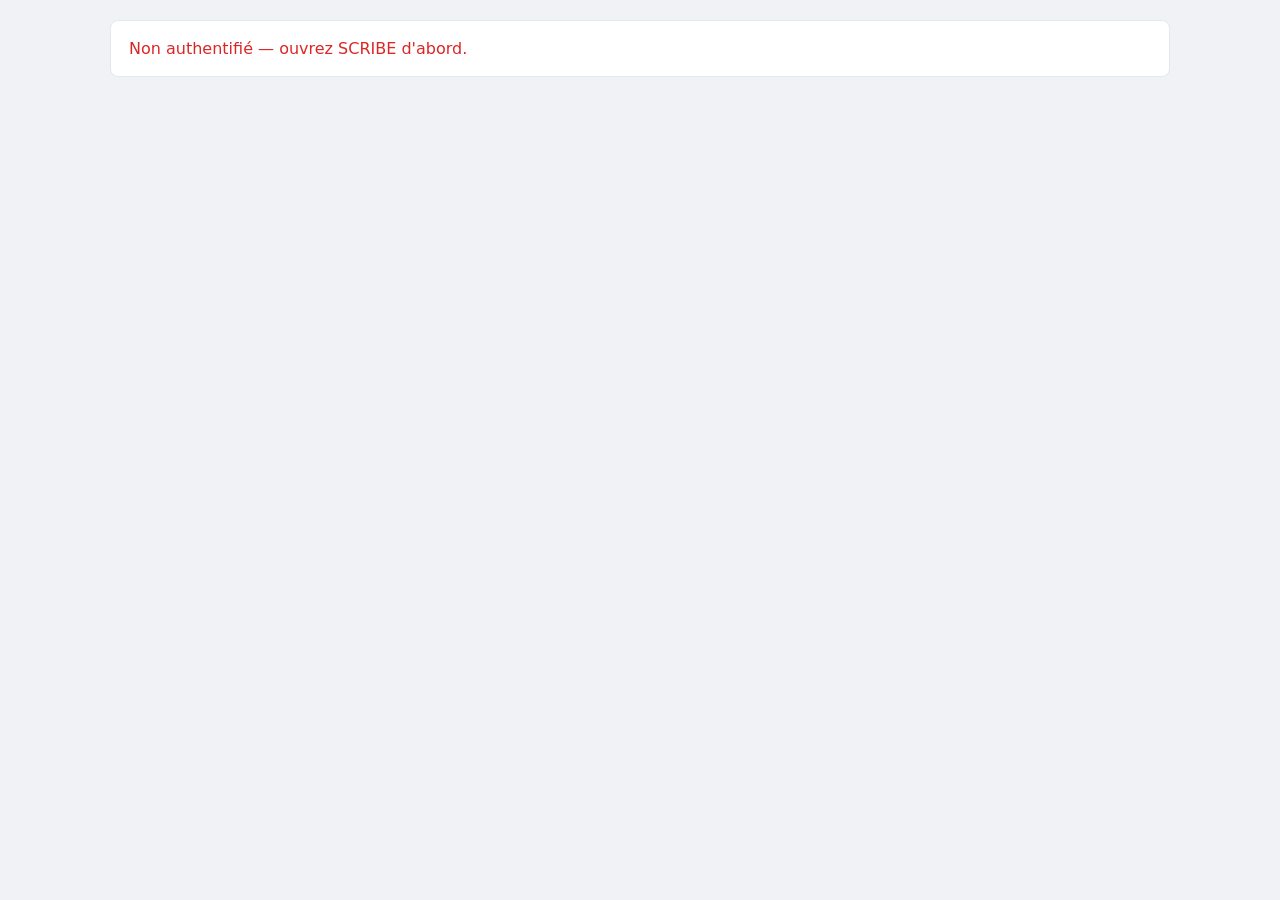
<file: plugins/notifications/notifications.html>
<!DOCTYPE html>
<html lang="fr">
<head>
<meta charset="UTF-8">
<title>Notifications — SCRIBE</title>
<style>
:root{
  --blue:#003189;--red:#e1000f;--bg:#f0f2f5;--s:#fff;--s2:#f1f5f9;
  --bd:#e2e8f0;--tx:#0f172a;--mu:#64748b;--mo:monospace;
  --ok:#16a34a;--warn:#f59e0b;--err:#dc2626;--info:#0284c7;
}
*{box-sizing:border-box;margin:0;padding:0}
body{font-family:system-ui,sans-serif;background:var(--bg);color:var(--tx);padding:20px;max-width:1100px;margin:0 auto}
h1{font-family:var(--mo);font-size:14px;letter-spacing:2px;margin-bottom:4px;color:var(--blue)}
.lead{font-size:13px;color:var(--mu);margin-bottom:20px}
.card{background:var(--s);border:1px solid var(--bd);border-radius:8px;padding:18px;margin-bottom:14px}
.card-hdr{display:flex;align-items:center;justify-content:space-between;gap:8px;margin-bottom:10px}
.card-hdr h2{font-family:var(--mo);font-size:11px;letter-spacing:1px;font-weight:700;color:var(--blue)}
.pill{font-family:var(--mo);font-size:9px;padding:3px 8px;border-radius:10px;letter-spacing:.5px}
.pill.ok{background:rgba(22,163,74,.12);color:var(--ok);border:1px solid rgba(22,163,74,.3)}
.pill.off{background:rgba(100,116,139,.12);color:var(--mu);border:1px solid rgba(100,116,139,.3)}
.pill.warn{background:rgba(245,158,11,.12);color:var(--warn);border:1px solid rgba(245,158,11,.3)}
.row{display:flex;gap:10px;align-items:center;margin-bottom:8px}
.row label{font-family:var(--mo);font-size:10px;color:var(--mu);min-width:120px}
.row input,.row select,.row textarea{flex:1;font-family:var(--mo);font-size:11px;padding:7px 10px;border:1px solid var(--bd);border-radius:4px;background:var(--s2);color:var(--tx)}
.row input[type=checkbox]{flex:0;margin-right:6px}
.btn{font-family:var(--mo);font-size:10px;padding:7px 14px;border-radius:5px;border:1px solid var(--bd);background:var(--s);color:var(--tx);cursor:pointer}
.btn:hover{background:var(--s2)}
.btn-primary{background:var(--blue);color:#fff;border-color:var(--blue)}
.btn-primary:hover{background:#001d55}
.btn-danger{background:var(--err);color:#fff;border-color:var(--err)}
.btn-ok{background:var(--ok);color:#fff;border-color:var(--ok)}
.btn-warn{background:var(--warn);color:#fff;border-color:var(--warn)}
.actions{display:flex;gap:6px;flex-wrap:wrap}
.subs-table{width:100%;font-size:11px;border-collapse:collapse}
.subs-table th{text-align:left;padding:8px;background:var(--s2);font-family:var(--mo);font-size:9px;color:var(--mu);letter-spacing:.5px;border-bottom:1px solid var(--bd)}
.subs-table td{padding:8px;border-bottom:1px solid var(--bd)}
.muted{color:var(--mu);font-size:10px}
.silence-state{display:flex;align-items:center;gap:12px;padding:12px;border-radius:6px;background:var(--s2)}
.silence-state.on{background:rgba(245,158,11,.1);border:1px solid rgba(245,158,11,.3)}
#toast{position:fixed;bottom:20px;right:20px;padding:10px 18px;border-radius:5px;font-family:var(--mo);font-size:11px;display:none;z-index:9999}
#toast.ok{background:#dcfce7;color:#15803d;border:1px solid #86efac}
#toast.err{background:#fee2e2;color:#dc2626;border:1px solid #fca5a5}
.notice{background:rgba(2,132,199,.08);border:1px solid rgba(2,132,199,.3);border-radius:6px;padding:10px 14px;margin-bottom:12px;font-size:12px;color:#0284c7}
code{background:var(--s2);padding:2px 5px;border-radius:3px;font-size:10px}
.kind-icon{font-size:16px;margin-right:6px}
details{margin-top:10px;padding:10px;background:var(--s2);border-radius:5px}
details summary{cursor:pointer;font-family:var(--mo);font-size:10px;color:var(--mu);letter-spacing:.5px}
</style>
</head>
<body>

<h1>🔔 NOTIFICATIONS</h1>
<div class="lead">Configurez les canaux de notification (mail, push navigateur, SMS) et gérez votre propre mode sourdine.</div>

<div class="notice">
  <strong>📘 Règle de sécurité :</strong> le mode sourdine silencie tous les canaux <strong>sauf</strong> les incidents critiques (niveau 4/4), qui passent toujours. C'est voulu : pas question de louper une crise majeure à cause d'une sourdine oubliée.
</div>

<!-- ── SOURDINE ────────────────────────────────────────────────────────── -->
<div class="card">
  <div class="card-hdr">
    <h2>Mode sourdine personnel</h2>
    <span id="silence-pill" class="pill off">Actif</span>
  </div>
  <div id="silence-state" class="silence-state">
    <span id="silence-icon" style="font-size:24px">🔔</span>
    <div style="flex:1">
      <div id="silence-label" style="font-weight:600;font-size:13px">Notifications actives</div>
      <div id="silence-detail" class="muted">Vous recevez toutes les notifications selon vos souscriptions.</div>
    </div>
    <div class="actions" id="silence-actions">
      <button class="btn btn-warn" onclick="silence(60)">🔕 Sourdine 1h</button>
      <button class="btn btn-warn" onclick="silence(null)">🔕 Jusqu'à décision</button>
    </div>
  </div>
</div>

<!-- ── CONFIGURATION SERVEUR (ADMIN) ─────────────────────────────────── -->
<div class="card" id="admin-config-card" style="display:none;border-left:4px solid var(--blue)">
  <div class="card-hdr">
    <h2>⚙️ Configuration serveur (admin)</h2>
    <span class="pill warn">Réservé admin</span>
  </div>
  <div class="muted" style="margin-bottom:14px">
    Configure les canaux de notification au niveau du serveur. Les tokens/mots de passe ne sont jamais renvoyés en clair — pour modifier un canal déjà configuré, resaisissez toutes les valeurs.
  </div>


  <!-- Mail SMTP -->
  <details style="margin-bottom:10px">
    <summary>✉️ Mail SMTP — <span id="adm-mail-state">Non configuré</span></summary>
    <div style="padding-top:12px">
      <div class="row">
        <label>Hôte SMTP</label>
        <input type="text" id="adm-mail-host" placeholder="smtp.example.fr">
        <label style="min-width:50px">Port</label>
        <input type="number" id="adm-mail-port" value="587" style="max-width:100px">
      </div>
      <div class="row">
        <label>Utilisateur</label>
        <input type="text" id="adm-mail-user" placeholder="scribe-alerts@example.fr" autocomplete="off">
      </div>
      <div class="row">
        <label>Mot de passe</label>
        <input type="password" id="adm-mail-pass" placeholder="(ne sera pas affiché)" autocomplete="new-password">
      </div>
      <div class="row">
        <label>Adresse From</label>
        <input type="text" id="adm-mail-from" placeholder="SCRIBE &lt;scribe-alerts@example.fr&gt;">
      </div>
      <div class="row">
        <label>Sécurité</label>
        <select id="adm-mail-security">
          <option value="tls" selected>STARTTLS (port 587)</option>
          <option value="ssl">SMTPS (port 465)</option>
          <option value="none">Aucune (port 25, non recommandé)</option>
        </select>
      </div>
      <div class="row">
        <label><input type="checkbox" id="adm-mail-enabled"> Activer ce canal</label>
      </div>
      <div class="actions">
        <button class="btn btn-primary" onclick="saveChannel('mail')">💾 Enregistrer</button>
      </div>
    </div>
  </details>

  <!-- SMS -->
  <details style="margin-bottom:10px">
    <summary>📱 SMS — <span id="adm-sms-state">Non configuré</span></summary>
    <div style="padding-top:12px">
      <div class="row">
        <label>Provider</label>
        <select id="adm-sms-provider" onchange="toggleSmsFields()">
          <option value="ovh">OVH SMS (France, ~0.06€/SMS)</option>
          <option value="twilio">Twilio (international, ~0.07€/SMS)</option>
          <option value="free">Free Mobile (tests uniquement, 1 numéro)</option>
        </select>
      </div>

      <div id="adm-sms-ovh-fields" class="sms-provider-fields">
        <div class="row"><label>Endpoint</label>
          <select id="adm-sms-ovh-endpoint">
            <option value="ovh-eu" selected>OVH Europe (ovh-eu)</option>
            <option value="ovh-ca">OVH Canada (ovh-ca)</option>
          </select></div>
        <div class="row"><label>Application Key</label>
          <input type="text" id="adm-sms-ovh-appkey" autocomplete="off"></div>
        <div class="row"><label>Application Secret</label>
          <input type="password" id="adm-sms-ovh-appsecret" autocomplete="off"></div>
        <div class="row"><label>Consumer Key</label>
          <input type="password" id="adm-sms-ovh-conskey" autocomplete="off"></div>
        <div class="row"><label>Service Name</label>
          <input type="text" id="adm-sms-ovh-service" placeholder="sms-xxxx-1"></div>
        <div class="row"><label>Expéditeur affiché</label>
          <input type="text" id="adm-sms-ovh-sender" value="SCRIBE" maxlength="11"></div>
      </div>

      <div id="adm-sms-twilio-fields" class="sms-provider-fields" style="display:none">
        <div class="row"><label>Account SID</label>
          <input type="text" id="adm-sms-tw-sid" autocomplete="off"></div>
        <div class="row"><label>Auth Token</label>
          <input type="password" id="adm-sms-tw-token" autocomplete="off"></div>
        <div class="row"><label>Numéro émetteur</label>
          <input type="text" id="adm-sms-tw-sender" placeholder="+33..."></div>
      </div>

      <div id="adm-sms-free-fields" class="sms-provider-fields" style="display:none">
        <div class="row"><label>User Free</label>
          <input type="text" id="adm-sms-free-user" placeholder="12345678"></div>
        <div class="row"><label>API key</label>
          <input type="password" id="adm-sms-free-key" autocomplete="off"></div>
        <div class="muted" style="padding:8px;background:rgba(245,158,11,.1);border-radius:4px">
          ⚠️ Free Mobile n'envoie qu'à votre propre numéro — utile pour tester la chaîne mais pas pour un vrai déploiement.
        </div>
      </div>

      <div class="row">
        <label><input type="checkbox" id="adm-sms-enabled"> Activer ce canal</label>
      </div>
      <div class="actions">
        <button class="btn btn-primary" onclick="saveChannel('sms')">💾 Enregistrer</button>
      </div>
    </div>
  </details>

  <!-- Web Push -->
  <details style="margin-bottom:10px">
    <summary>🌐 Web Push (VAPID) — <span id="adm-webpush-state">Non configuré</span></summary>
    <div style="padding-top:12px">
      <div class="muted" style="margin-bottom:10px">
        Les clés VAPID sont générées une seule fois par instance. La clé publique est envoyée au navigateur pour qu'il s'abonne, la clé privée reste côté serveur pour signer les push.
      </div>
      <div class="actions" style="margin-bottom:10px">
        <button class="btn btn-warn" onclick="generateVapidKeys()">🔑 Générer nouvelles clés VAPID</button>
      </div>
      <div class="row">
        <label>Clé publique</label>
        <input type="text" id="adm-vapid-public" placeholder="BN..." autocomplete="off">
      </div>
      <div class="row">
        <label>Clé privée</label>
        <textarea id="adm-vapid-private" rows="4" placeholder="-----BEGIN PRIVATE KEY-----..." style="width:100%;font-family:monospace;font-size:10px;padding:7px 10px;border:1px solid var(--bd);border-radius:4px;background:var(--s2)"></textarea>
      </div>
      <div class="row">
        <label>Subject (contact)</label>
        <input type="email" id="adm-vapid-subject" placeholder="mailto:admin@example.fr">
      </div>
      <div class="row">
        <label><input type="checkbox" id="adm-webpush-enabled"> Activer ce canal</label>
      </div>
      <div class="actions">
        <button class="btn btn-primary" onclick="saveChannel('webpush')">💾 Enregistrer</button>
      </div>
    </div>
  </details>

</div>

<!-- ── ABONNEMENT WEB PUSH (navigateur actuel) ─────────────────────────── -->
<div class="card">
  <div class="card-hdr">
    <h2>🌐 Notifications navigateur (Web Push)</h2>
    <span id="push-pill" class="pill off">Non activé</span>
  </div>
  <div class="muted" style="margin-bottom:10px">
    Active les notifications système de ce navigateur, <strong>même onglet fermé</strong>. Pas d'app à installer — fonctionne sur Chrome, Firefox, Safari, Edge, Android, iOS 16.4+.
  </div>
  <div id="push-status" class="row">
    <div style="flex:1">Support navigateur : <strong id="push-support">—</strong></div>
    <div style="flex:1">Permission : <strong id="push-permission">—</strong></div>
  </div>
  <div class="actions">
    <button id="btn-push-enable"  class="btn btn-primary" onclick="enablePush()">🔔 Activer sur ce navigateur</button>
    <button id="btn-push-disable" class="btn" onclick="disablePush()" style="display:none">Désactiver</button>
    <button id="btn-push-test"    class="btn" onclick="testChannel('webpush')" style="display:none">Tester</button>
    <button id="btn-sound-enable" class="btn" onclick="enableSound()">🔊 Autoriser le son</button>
  </div>
</div>

<!-- ── MAIL ─────────────────────────────────────────────────────────── -->
<div class="card">
  <div class="card-hdr">
    <h2>✉️ Notifications mail</h2>
    <span id="mail-pill" class="pill off">Non configuré</span>
  </div>
  <div class="row">
    <label>Adresse mail</label>
    <input type="email" id="mail-target" placeholder="prenom.nom@ch-exemple.fr">
    <input type="text" id="mail-label" placeholder="Label (ex: Mail pro)" style="max-width:180px">
  </div>
  <div class="row">
    <label>Niveau mini</label>
    <select id="mail-urg">
      <option value="1">1 - Info</option>
      <option value="2" selected>2 - Vigilance</option>
      <option value="3">3 - Alerte</option>
      <option value="4">4 - Critique uniquement</option>
    </select>
  </div>
  <div class="actions">
    <button class="btn btn-primary" onclick="addSub('mail')">➕ M'abonner</button>
    <button class="btn" onclick="testChannel('mail')">Tester</button>
  </div>
</div>

<!-- ── SMS ─────────────────────────────────────────────────────────── -->
<div class="card">
  <div class="card-hdr">
    <h2>📱 Notifications SMS</h2>
    <span id="sms-pill" class="pill off">Non configuré</span>
  </div>
  <div class="muted" style="margin-bottom:10px">
    Réservé aux astreintes et incidents <strong>critiques (niveau 4)</strong> par défaut. Nécessite un provider SMS configuré côté serveur (OVH, Twilio, ou Free Mobile pour tests).
  </div>
  <div class="row">
    <label>Numéro (E.164)</label>
    <input type="tel" id="sms-target" placeholder="+33612345678">
    <input type="text" id="sms-label" placeholder="Label (ex: Astreinte)" style="max-width:180px">
  </div>
  <div class="row">
    <label>Niveau mini</label>
    <select id="sms-urg">
      <option value="3">3 - Alerte</option>
      <option value="4" selected>4 - Critique uniquement</option>
    </select>
  </div>
  <div class="actions">
    <button class="btn btn-primary" onclick="addSub('sms')">➕ M'abonner</button>
    <button class="btn" onclick="testChannel('sms')">Tester</button>
  </div>
</div>

<!-- ── MES ABONNEMENTS ──────────────────────────────────────────────── -->
<div class="card">
  <div class="card-hdr">
    <h2>Mes abonnements actifs</h2>
    <span id="sub-count" class="pill off">0</span>
  </div>
  <div id="subs-wrap">
    <div class="muted">Chargement...</div>
  </div>
</div>

<!-- ── AUDIT TRAIL (admin) ──────────────────────────────────────────── -->
<div class="card" id="audit-card" style="display:none">
  <div class="card-hdr">
    <h2>📋 Historique (admin)</h2>
    <button class="btn" onclick="loadLog()">🔄 Rafraîchir</button>
  </div>
  <div class="muted" style="margin-bottom:8px">
    Audit trail : qui a reçu quoi, quand, par quel canal, avec quel statut.
  </div>
  <div id="log-wrap"><div class="muted">Cliquez Rafraîchir pour charger.</div></div>
</div>

<div id="toast"></div>

<script>
const API = '/api/v1/notifications';
// h147 — Priorité au token dans l'URL (?token=) injecté par scribe.js
let _url_params = new URLSearchParams(window.location.search);
let tok = _url_params.get('token') || localStorage.getItem('scribe_token') || '';
const hdr = () => ({'Authorization': 'Bearer ' + tok, 'Content-Type': 'application/json'});

function toast(msg, type) {
  const t = document.getElementById('toast');
  t.textContent = msg;
  t.className = type || 'ok';
  t.style.display = 'block';
  clearTimeout(t._t);
  t._t = setTimeout(() => { t.style.display = 'none'; }, 3500);
}

async function api(path, opts) {
  opts = opts || {};
  opts.headers = Object.assign({}, hdr(), opts.headers || {});
  const r = await fetch(API + path, opts);
  if (r.status === 401) throw new Error('Non authentifié');
  if (!r.ok) {
    let body;
    try { body = await r.json(); } catch(e) { body = {detail: r.statusText}; }
    throw new Error(body.detail || `HTTP ${r.status}`);
  }
  return r.json();
}

// ── Configuration serveur (admin) ────────────────────────────────────
function toggleSmsFields() {
  const p = document.getElementById('adm-sms-provider').value;
  ['ovh','twilio','free'].forEach(k => {
    const el = document.getElementById('adm-sms-' + k + '-fields');
    if (el) el.style.display = (p === k) ? 'block' : 'none';
  });
}

async function loadChannelsState() {
  try {
    const cfg = await api('/config');
    const channels = {};
    (cfg.channels || []).forEach(c => { channels[c.kind] = c; });

    // v2307 — Masquer les sections UI des backends non disponibles côté
    // défaut depuis v2307 ; l'UI doit s'adapter pour ne pas afficher des
    // formulaires qui ne fonctionneront pas.
    const available = new Set(cfg.available_kinds || ['mail','webpush','sms']);

    // Mise à jour des états affichés
    ['mail','sms','webpush'].forEach(k => {
      if (!available.has(k)) return;   // backend non dispo → skip
      const stateEl = document.getElementById('adm-' + k + '-state');
      const enabledEl = document.getElementById('adm-' + k + '-enabled');
      const c = channels[k];
      if (stateEl) {
        if (!c) { stateEl.textContent = 'Non configuré'; stateEl.style.color = 'var(--mu)'; }
        else if (c.enabled) { stateEl.textContent = 'Activé ✓'; stateEl.style.color = 'var(--ok)'; }
        else if (c.configured) { stateEl.textContent = 'Configuré mais désactivé'; stateEl.style.color = 'var(--warn)'; }
        else { stateEl.textContent = 'Non configuré'; stateEl.style.color = 'var(--mu)'; }
      }
      if (enabledEl && c) enabledEl.checked = !!c.enabled;
    });
  } catch(e) {
    // Probablement pas admin — masquer la carte
    document.getElementById('admin-config-card').style.display = 'none';
  }
}


function _mailConfig() {
  const sec = document.getElementById('adm-mail-security').value;
  return {
    smtp_host: document.getElementById('adm-mail-host').value.trim(),
    smtp_port: parseInt(document.getElementById('adm-mail-port').value, 10),
    smtp_user: document.getElementById('adm-mail-user').value.trim(),
    smtp_pass: document.getElementById('adm-mail-pass').value,
    from_addr: document.getElementById('adm-mail-from').value.trim(),
    use_tls: sec === 'tls',
    use_ssl: sec === 'ssl',
  };
}

function _smsConfig() {
  const p = document.getElementById('adm-sms-provider').value;
  if (p === 'ovh') {
    return {
      provider: 'ovh',
      endpoint: document.getElementById('adm-sms-ovh-endpoint').value,
      app_key: document.getElementById('adm-sms-ovh-appkey').value.trim(),
      app_secret: document.getElementById('adm-sms-ovh-appsecret').value.trim(),
      consumer_key: document.getElementById('adm-sms-ovh-conskey').value.trim(),
      service_name: document.getElementById('adm-sms-ovh-service').value.trim(),
      sender: document.getElementById('adm-sms-ovh-sender').value.trim() || 'SCRIBE',
    };
  } else if (p === 'twilio') {
    return {
      provider: 'twilio',
      account_sid: document.getElementById('adm-sms-tw-sid').value.trim(),
      auth_token: document.getElementById('adm-sms-tw-token').value.trim(),
      sender: document.getElementById('adm-sms-tw-sender').value.trim(),
    };
  } else {
    return {
      provider: 'free',
      user: document.getElementById('adm-sms-free-user').value.trim(),
      api_key: document.getElementById('adm-sms-free-key').value.trim(),
    };
  }
}

function _webpushConfig() {
  return {
    vapid_public_key: document.getElementById('adm-vapid-public').value.trim(),
    vapid_private_key: document.getElementById('adm-vapid-private').value.trim(),
    subject: document.getElementById('adm-vapid-subject').value.trim(),
  };
}

async function saveChannel(kind) {
  const configs = {
    mail:     _mailConfig,
    sms:      _smsConfig,
    webpush:  _webpushConfig,
  };
  const builder = configs[kind];
  if (!builder) { toast('Canal inconnu', 'err'); return; }

  const config = builder();
  const enabledEl = document.getElementById('adm-' + kind + '-enabled');
  const enabled = enabledEl ? enabledEl.checked : false;
  const labels = {
    mail:     'Mail SMTP',
    sms:      'Notifications SMS',
    webpush:  'Web Push navigateur',
  };

  try {
    await api('/channel/' + kind, {
      method: 'POST',
      body: JSON.stringify({
        label: labels[kind],
        enabled: enabled,
        config: config,
      }),
    });
    toast('✓ Canal ' + kind + ' enregistré', 'ok');
    loadChannelsState();
  } catch(e) {
    toast('Erreur: ' + e.message, 'err');
  }
}

async function generateVapidKeys() {
  try {
    const r = await api('/generate-vapid', {method: 'POST'});
    document.getElementById('adm-vapid-public').value = r.public_key || '';
    document.getElementById('adm-vapid-private').value = r.private_key || '';
    if (!document.getElementById('adm-vapid-subject').value) {
      document.getElementById('adm-vapid-subject').value = 'mailto:admin@scribe.local';
    }
    toast('✓ Clés VAPID générées — pensez à activer le canal', 'ok');
  } catch(e) {
    toast('Erreur génération: ' + e.message, 'err');
  }
}

// ── Sourdine ─────────────────────────────────────────────────────────
async function loadSilence() {
  try {
    const s = await api('/silence');
    const pill = document.getElementById('silence-pill');
    const ic   = document.getElementById('silence-icon');
    const lbl  = document.getElementById('silence-label');
    const det  = document.getElementById('silence-detail');
    const act  = document.getElementById('silence-actions');
    const state = document.getElementById('silence-state');
    if (s.active) {
      pill.className = 'pill warn'; pill.textContent = 'SOURDINE';
      ic.textContent = '🔕';
      lbl.textContent = 'Sourdine active';
      let detail = 'Silencieux pour tous les niveaux SAUF critiques (4/4).';
      if (s.until) {
        const u = new Date(s.until);
        detail += ` Fin automatique à ${u.toLocaleTimeString('fr-FR',{hour:'2-digit',minute:'2-digit'})}.`;
      } else {
        detail += ' Levée manuelle uniquement.';
      }
      det.textContent = detail;
      state.classList.add('on');
      act.innerHTML = '<button class="btn btn-ok" onclick="liftSilence()">🔔 Reprendre les notifs</button>';
    } else {
      pill.className = 'pill ok'; pill.textContent = 'ACTIF';
      ic.textContent = '🔔';
      lbl.textContent = 'Notifications actives';
      det.textContent = 'Vous recevez toutes les notifications selon vos souscriptions.';
      state.classList.remove('on');
      act.innerHTML = '<button class="btn btn-warn" onclick="silence(60)">🔕 Sourdine 1h</button>' +
                      '<button class="btn btn-warn" onclick="silence(null)">🔕 Jusqu&#39;à décision</button>';
    }
  } catch(e) { toast(e.message, 'err'); }
}

async function silence(minutes) {
  try {
    await api('/silence', {method:'POST', body:JSON.stringify({
      duration_min: minutes, reason: minutes ? `${minutes}min` : 'manuel'
    })});
    toast('🔕 Sourdine activée', 'ok');
    loadSilence();
  } catch(e) { toast(e.message, 'err'); }
}
async function liftSilence() {
  try {
    await api('/silence', {method:'DELETE'});
    toast('🔔 Sourdine levée', 'ok');
    loadSilence();
  } catch(e) { toast(e.message, 'err'); }
}

// ── Web Push ─────────────────────────────────────────────────────────
async function initPushStatus() {
  const support = document.getElementById('push-support');
  const perm    = document.getElementById('push-permission');
  if (!('serviceWorker' in navigator) || !('PushManager' in window)) {
    support.textContent = '❌ Non supporté';
    document.getElementById('btn-push-enable').disabled = true;
    return;
  }
  support.textContent = '✓ Supporté';
  perm.textContent = Notification.permission;

  // Check si déjà abonné
  try {
    const reg = await navigator.serviceWorker.ready;
    const sub = await reg.pushManager.getSubscription();
    if (sub) {
      document.getElementById('push-pill').className = 'pill ok';
      document.getElementById('push-pill').textContent = 'Activé';
      document.getElementById('btn-push-enable').style.display = 'none';
      document.getElementById('btn-push-disable').style.display = 'inline-block';
      document.getElementById('btn-push-test').style.display = 'inline-block';
    }
  } catch(e) { /* pas encore enregistré */ }
}

async function enablePush() {
  try {
    if (Notification.permission === 'denied') {
      toast('Permission refusée — activez manuellement dans les réglages du site', 'err');
      return;
    }
    // 1. Register SW
    const reg = await navigator.serviceWorker.register('/static/service-worker.js');
    await navigator.serviceWorker.ready;

    // 2. Get VAPID public key
    const vapid = await api('/vapid-public-key');
    const pub = vapid.public_key;

    // 3. Subscribe
    const sub = await reg.pushManager.subscribe({
      userVisibleOnly: true,
      applicationServerKey: urlBase64ToUint8Array(pub),
    });

    // 4. Envoyer la subscription au serveur
    await api('/subscribe', {method:'POST', body:JSON.stringify({
      channel_kind: 'webpush',
      target: JSON.stringify(sub),
      label: 'Ce navigateur (' + navigator.platform + ')',
      min_urgency: 3,
    })});

    toast('✓ Notifications push activées !', 'ok');
    initPushStatus();
    loadSubs();
  } catch(e) {
    toast('Erreur: ' + e.message, 'err');
    console.error(e);
  }
}

async function disablePush() {
  try {
    const reg = await navigator.serviceWorker.ready;
    const sub = await reg.pushManager.getSubscription();
    if (sub) await sub.unsubscribe();
    toast('Push désactivé sur ce navigateur', 'ok');
    initPushStatus();
    loadSubs();
  } catch(e) { toast(e.message, 'err'); }
}

function urlBase64ToUint8Array(base64String) {
  const padding = '='.repeat((4 - base64String.length % 4) % 4);
  const base64 = (base64String + padding).replace(/-/g, '+').replace(/_/g, '/');
  const raw = window.atob(base64);
  return Uint8Array.from([...raw].map(c => c.charCodeAt(0)));
}

// ── Abonnement mail/SMS ──────────────────────────────────────────────
async function addSub(kind) {
  const target = document.getElementById(kind + '-target').value.trim();
  if (!target) { toast('Remplir la cible', 'err'); return; }
  const label  = document.getElementById(kind + '-label').value.trim();
  const urg    = parseInt(document.getElementById(kind + '-urg').value, 10);
  try {
    await api('/subscribe', {method:'POST', body:JSON.stringify({
      channel_kind: kind, target, label, min_urgency: urg
    })});
    toast(`✓ Abonné ${kind}`, 'ok');
    document.getElementById(kind + '-target').value = '';
    document.getElementById(kind + '-label').value = '';
    loadSubs();
  } catch(e) { toast(e.message, 'err'); }
}

async function testChannel(kind) {
  try {
    await api('/test/' + kind, {method:'POST'});
    toast(`✓ Test ${kind} envoyé — vérifiez votre boite`, 'ok');
  } catch(e) { toast(e.message, 'err'); }
}

async function unsubscribe(id) {
  if (!confirm('Se désabonner ?')) return;
  try {
    await api('/subscribe/' + id, {method:'DELETE'});
    toast('✓ Désabonné', 'ok');
    loadSubs();
  } catch(e) { toast(e.message, 'err'); }
}

async function loadSubs() {
  try {
    const subs = await api('/subscriptions/me');
    document.getElementById('sub-count').textContent = subs.length;
    const wrap = document.getElementById('subs-wrap');
    if (!subs.length) {
      wrap.innerHTML = '<div class="muted">Aucun abonnement. Ajoutez-en un ci-dessus.</div>';
      return;
    }
    const icons = {mail:'✉️', webpush:'🌐', sms:'📱'};
    wrap.innerHTML = '<table class="subs-table"><thead><tr>' +
      '<th>Canal</th><th>Cible</th><th>Label</th><th>Niveau</th><th>Dernier envoi</th><th></th>' +
      '</tr></thead><tbody>' +
      subs.map(s => '<tr>' +
        '<td><span class="kind-icon">'+(icons[s.channel_kind]||'🔔')+'</span>'+s.channel_kind+'</td>' +
        '<td><code>'+esc(s.target_preview)+'</code></td>' +
        '<td>'+esc(s.label)+'</td>' +
        '<td>urgency ≥ '+s.min_urgency+'</td>' +
        '<td class="muted">'+(s.last_used_at ? new Date(s.last_used_at).toLocaleString('fr-FR') : '—')+'</td>' +
        '<td><button class="btn btn-danger" onclick="unsubscribe('+s.id+')">Retirer</button></td>' +
      '</tr>').join('') + '</tbody></table>';
  } catch(e) { toast(e.message, 'err'); }
}

async function loadLog() {
  try {
    const rows = await api('/log?limit=100');
    const wrap = document.getElementById('log-wrap');
    if (!rows.length) { wrap.innerHTML = '<div class="muted">Aucune notification émise.</div>'; return; }
    wrap.innerHTML = '<table class="subs-table"><thead><tr>' +
      '<th>Date</th><th>Event</th><th>Urg</th><th>User</th><th>Canal</th><th>Cible</th><th>Statut</th>' +
      '</tr></thead><tbody>' +
      rows.map(r => {
        const cls = {sent:'ok', failed:'err', silenced:'warn', rate_limited:'warn', deduped:'warn'}[r.status] || 'off';
        return '<tr>' +
          '<td class="muted">'+new Date(r.ts).toLocaleString('fr-FR')+'</td>' +
          '<td>'+esc(r.event_type)+'</td>' +
          '<td>'+r.urgency+'/4</td>' +
          '<td>'+(r.user_id||'—')+'</td>' +
          '<td>'+esc(r.channel_kind)+'</td>' +
          '<td><code>'+esc(r.target)+'</code></td>' +
          '<td><span class="pill '+cls+'">'+r.status+'</span>'+(r.error ? '<div class="muted">'+esc(r.error.substring(0,80))+'</div>' : '')+'</td>' +
        '</tr>';
      }).join('') + '</tbody></table>';
  } catch(e) {
    document.getElementById('audit-card').style.display = 'none';
  }
}

function esc(s) {
  return String(s==null?'':s).replace(/&/g,'&amp;').replace(/</g,'&lt;').replace(/>/g,'&gt;');
}

// ── Audio unlock (navigateurs bloquent autoplay tant que pas d'interaction) ──
function enableSound() {
  try {
    // Jouer un son court silencieux pour débloquer l'autoplay
    const audio = new Audio('[data-uri]');
    audio.volume = 0.01;
    audio.play().then(() => {
      localStorage.setItem('scribe_sound_unlocked', '1');
      toast('✓ Audio autorisé', 'ok');
    }).catch(e => { toast('Échec audio: ' + e.message, 'err'); });
  } catch(e) { toast(e.message, 'err'); }
}

// ── Init ─────────────────────────────────────────────────────────────
async function init() {
  // Toujours préférer le token live de l'app parente (évite un token périmé conservé côté iframe)
  try { const _pt = window.parent.localStorage.getItem('scribe_token'); if (_pt) tok = _pt; } catch(e) {}
  if (!tok) {
    document.body.innerHTML = '<div class="card" style="color:#dc2626">Non authentifié — ouvrez SCRIBE d&#39;abord.</div>';
    return;
  }
  loadSilence();
  initPushStatus();
  loadSubs();
  // Tenter de charger le log + config admin (si admin)
  try {
    await loadLog();
    document.getElementById('audit-card').style.display = 'block';
    document.getElementById('admin-config-card').style.display = 'block';
    await loadChannelsState();
  } catch(e) { /* pas admin */ }
}
init();
</script>
</body>
</html>
</file>
